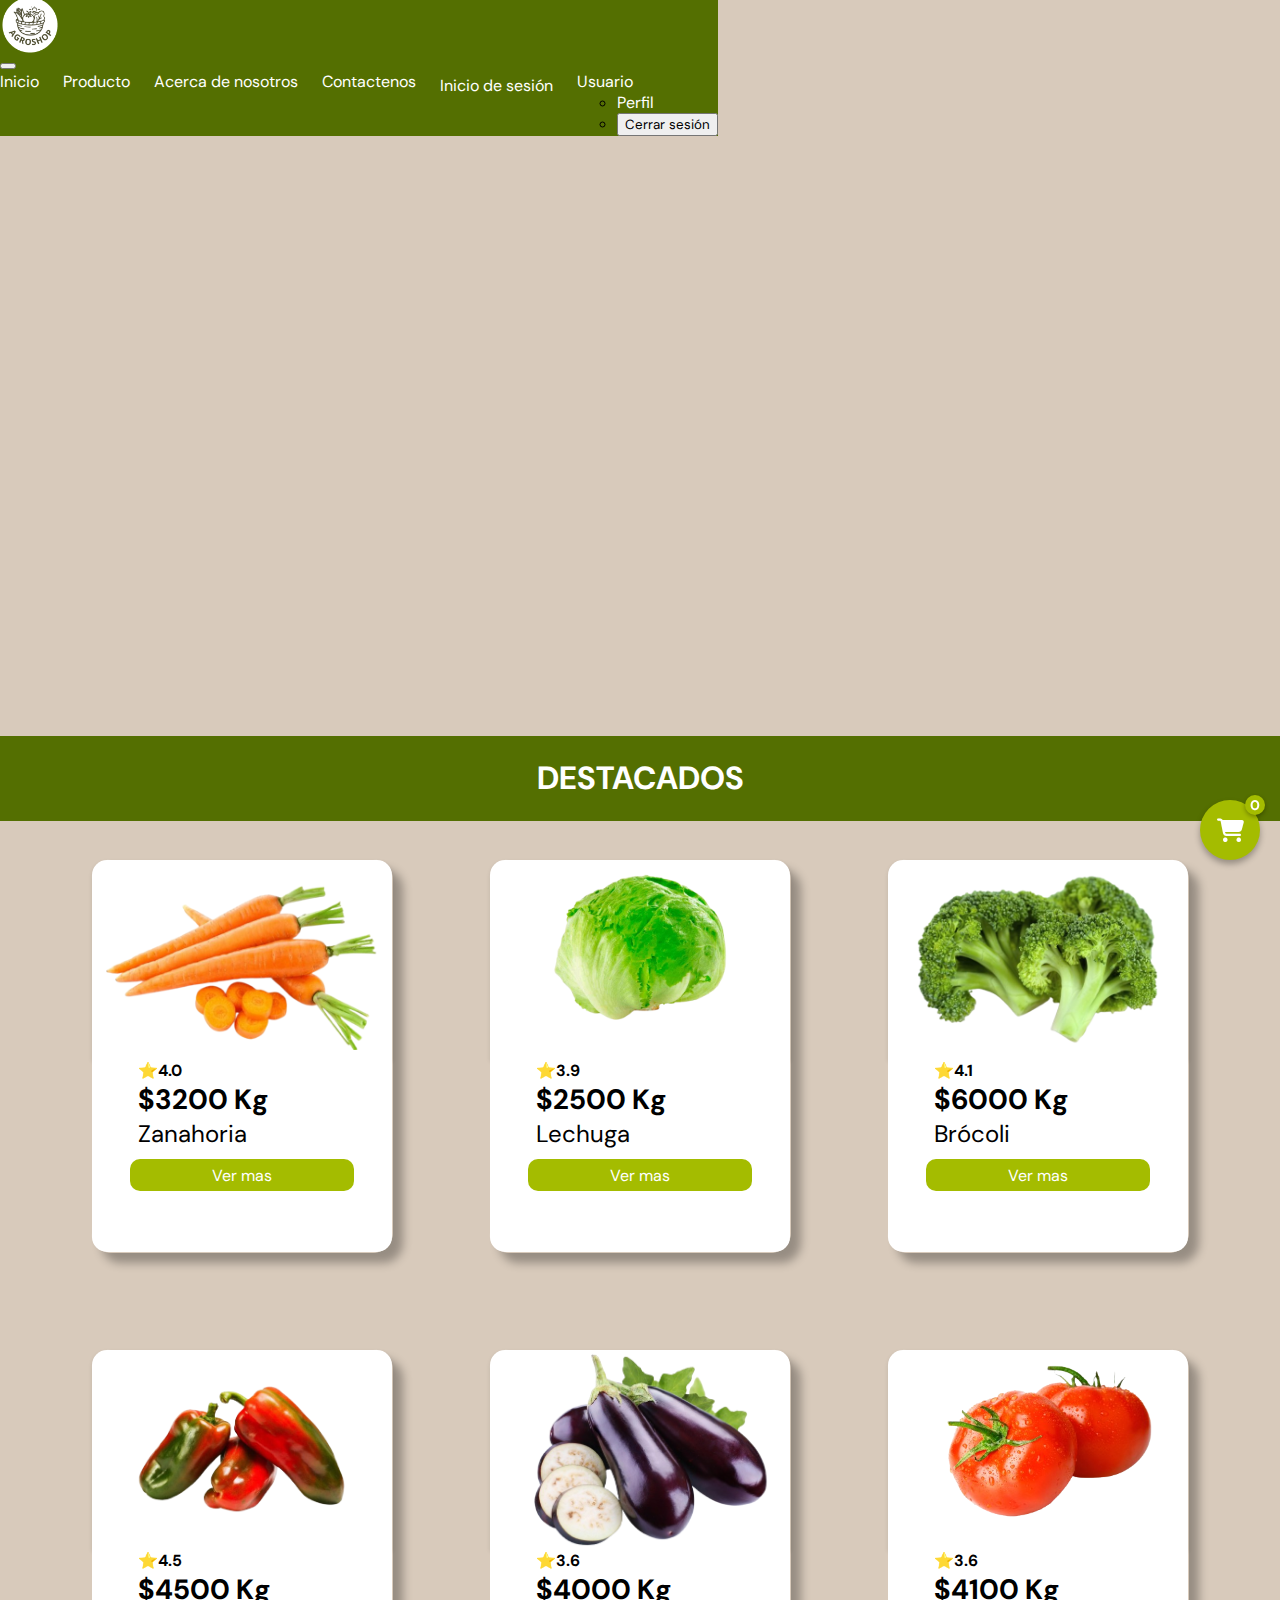
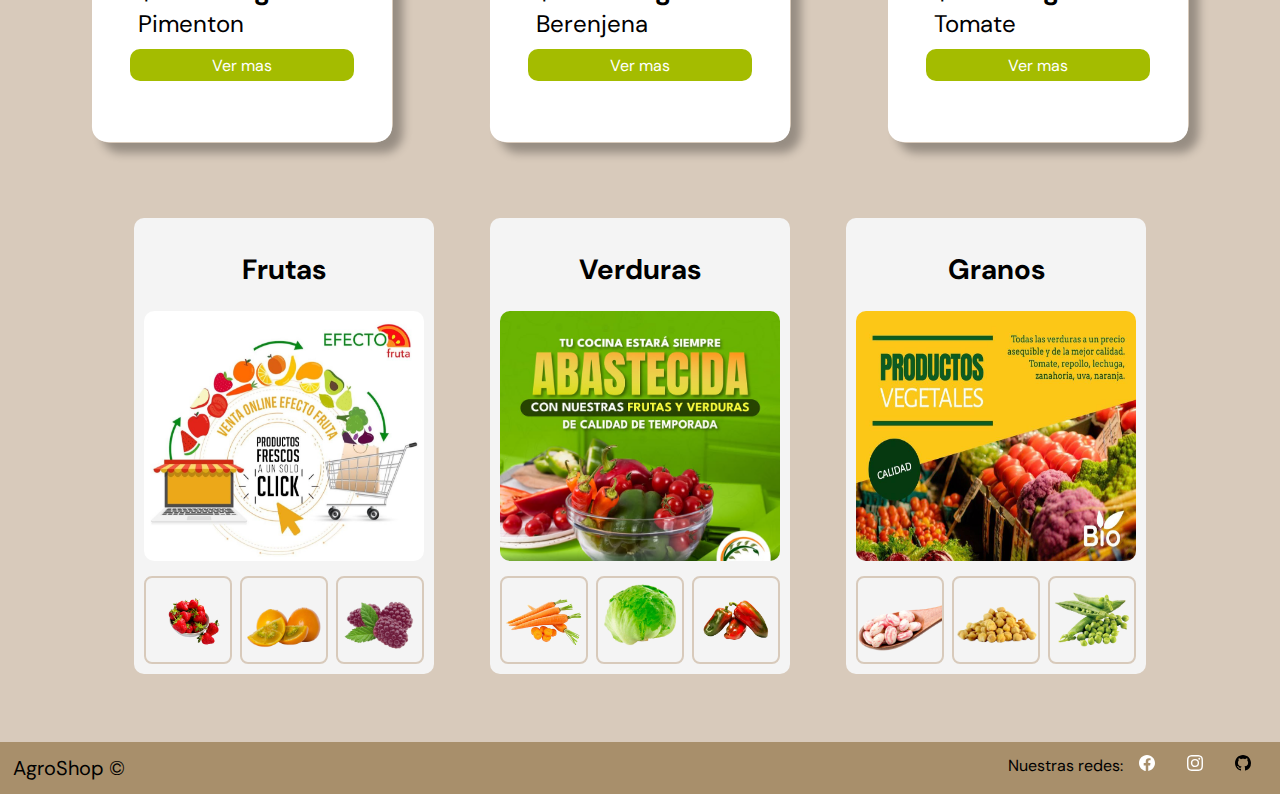
<file: index.html>
<!DOCTYPE html>
<html lang="en">
<head>
    <meta charset="UTF-8">
    <meta name="viewport" content="width=device-width, initial-scale=1.0">
    <link href="https://cdn.jsdelivr.net/npm/bootstrap@5.3.5/dist/css/bootstrap.min.css" rel="stylesheet" integrity="sha384-SgOJa3DmI69IUzQ2PVdRZhwQ+dy64/BUtbMJw1MZ8t5HZApcHrRKUc4W0kG879m7" crossorigin="anonymous">
    <link rel="stylesheet" href="./pag_nos/pag_nos.css">
    <link rel="stylesheet" href="https://cdnjs.cloudflare.com/ajax/libs/font-awesome/6.5.0/css/all.min.css">
    <link rel="stylesheet" href="index.css">
    <title>AgroShop - Inicio</title>
</head>
<body>
  <header>
    <nav class="navbar navbar-expand-lg bg-body-tertiary bg-w">
        <div class="container-fluid">
          <a class="navbar-brand" href="../index.html">
            <img src="../img/final logo.png" alt="Logo Agroshop">
          </a>
          <button class="navbar-toggler" type="button" data-bs-toggle="collapse" data-bs-target="#navbarSupportedContent" aria-controls="navbarSupportedContent" aria-expanded="false" aria-label="Toggle navigation">
            <span class="navbar-toggler-icon"></span>
          </button>
          <div class="collapse navbar-collapse" id="navbarSupportedContent">
            <ul class="navbar-nav ms-auto mb-2 mb-lg-0">
              <li class="nav-item">
                <a class="nav-link active" aria-current="page" href="../index.html">Inicio</a>
              </li>
              <li class="nav-item">
                <a class="nav-link" href="../productos/productos.html">Producto</a>
              </li>
              <li class="nav-item">
                <a class="nav-link" href="../pag_nos/pag_nos.html">Acerca de nosotros</a>
              </li>
              <li class="nav-item">
                <a class="nav-link" href="../pag_contactanos/pag_contactanos.html">Contactenos</a>
              </li>
              <li class="nav-item">
                <a class="nav-link item-inicio-sesion" href="../pagina_login/form_inicio.html">Inicio de sesión</a>
              </li>
              <li class="nav-item dropdown">
                <a class="nav-link dropdown-toggle item-nombre-usuario" href="#" role="button" data-bs-toggle="dropdown" aria-expanded="false">
                  Usuario
                </a>
                <ul class="dropdown-menu">
                  <li><a class="dropdown-item" href="../pagina_perfil/pagina_perfil.html">Perfil</a></li>
                  <li><button class="dropdown-item cerrar-sesion" >Cerrar sesión</button></li>
                </ul>
              </li>
            </ul>
          </div>
        </div>
    </nav>
</header>
    <main>
        <div class="container-video">
            <!--<img src="./img/imagenInicio.jpg" alt="Imagen de verduras"> -->
            <video width="100%" height="600" loop autoplay muted playsinline>
              <!--<source src="https://media.istockphoto.com/id/1423991633/es/v%C3%ADdeo/mujer-latinoamericana-recolectando-granos-de-caf%C3%A9-en-una-finca-colombiana.mp4?s=mp4-640x640-is&k=20&c=AqOoA4HFW2zKxN_0HvkQ7fPfOB5IB9Jxem2AKAE25gY=" type="video/mp4">-->
              <!--<source src="https://videocdn.cdnpk.net/videos/de5efeef-eca2-4a74-9551-43b95ddf7efc/horizontal/previews/clear/large.mp4?token=exp=1747235101~hmac=d65bd16889ca8da3ac2aaf7b4134dd742dbf983f1fbc3510229e27fa0b420570" type="video/mp4">-->
              <source src="https://assets.mixkit.co/videos/8898/8898-720.mp4" type="video/mp4">

              Tu navegador no soporta la reproducción de video.
            </video>
            
          </div>
        <div class="container-destacados">
            <h1>DESTACADOS</h1>
        </div>
        <div class="contenedor">
           
                <div class="card">
                    <div class="card-image">
                      <img src="./img/zanahoria-removebg-preview.png" alt="Imagen de la card">
                    </div>
                    <div class="card-content">
                      <p>⭐4.0</p>
                      <h2>$3200 Kg</h2>
                      <p>Zanahoria</p>
                      <!--<p>Dulce y crujiente, ideal para jugos, ensaladas o cocida al vapor.</p>-->
                      <button>Ver mas</button>
                    </div>
                </div>
                <div class="card">
                    <div class="card-image">
                      <img src="./img/lechuga-removebg-preview.png"  alt="Imagen de la card">
                    </div>
                    <div class="card-content">
                      <p>⭐3.9</p>
                      <h2>$2500 Kg</h2>
                      <p>Lechuga</p>
                      <!--<p>Fresca y crocante, perfecta para ensaladas y platos saludables.</p>-->
                      <button>Ver mas</button>
                    </div>
                </div>
                <div class="card">
                    <div class="card-image">
                      <img src="./img/brocoli-removebg-preview.png"  alt="Imagen de la card">
                    </div>
                    <div class="card-content">
                      <p>⭐4.1</p>
                      <h2>$6000 Kg</h2>
                      <p>Brócoli</p>
                      <!--<p>Rico en nutrientes, perfecto para saltear, hervir o al vapor.</p>-->
                      <button>Ver mas</button>
                    </div>
                </div>
                <div class="card">
                    <div class="card-image">
                      <img src="./img/pimenton-removebg-preview.png" alt="Imagen de la card">
                    </div>
                    <div class="card-content">
                      <p>⭐4.5</p>
                      <h2>$4500 Kg</h2>
                      <p>Pimenton</p>
                      <!--<p>Colorido y sabroso, ideal para guisos, ensaladas y salteados.</p>-->
                      <button>Ver mas</button>
                    </div>
                </div>
                <div class="card">
                    <div class="card-image">
                      <img src="./img/berenjena-removebg-preview.png" alt="Imagen de la card">
                    </div>
                    <div class="card-content">
                      <p>⭐3.6</p>
                      <h2>$4000 Kg</h2>
                      <p>Berenjena</p>
                      <!--<p>Natural y firme, excelente para hornear, freír o saltear al gusto.</p>-->
                      <button>Ver mas</button>
                    </div>
                </div>
                <div class="card">
                    <div class="card-image">
                      <img src="./img/tomate-removebg-preview.png" alt="Imagen de la card">
                    </div>
                    <div class="card-content">
                      <p>⭐3.6</p>
                      <h2>$4100 Kg</h2>
                      <p>Tomate</p>
                      <!--<p>Jugoso y fresco, ideal para ensaladas, salsas o guarniciones.</p>-->
                      <button>Ver mas</button>
                    </div>
                </div>  
               
        </div>
        <section class="section-contenedor-filtros">
          <div class="contenedor-filtros">
              <h2>Frutas</h2>
              <div class="card-imagen-filtros">
              <img src="./img/seccionFrutas.png" alt="Imagen de frutas">
              </div>
              <div class="contenedor-filtros-imagenes">
                <img src="./img/fresas-removebg-preview.png" alt="Imagen fresas">
                <img src="./img/lulo-removebg-preview.png" alt="Imagen lulo">
                <img src="./img/mora-removebg-preview.png" alt="Imagen mora">
              </div>
          </div>
          <div class="contenedor-filtros">
            <h2>Verduras</h2>
            <div class="card-imagen-filtros">
            <img src="./img/seccionVerduras.png" alt="Imagen de verduras">
            </div>
            <div class="contenedor-filtros-imagenes">
              <img src="./img/zanahoria-removebg-preview.png" alt="Imagen de zanahoria">
              <img src="./img/lechuga-removebg-preview.png" alt="Imagen de lechuga">
              <img src="./img/pimenton-removebg-preview.png" alt="Imagen de pimenton">
            </div>
          </div>
          <div class="contenedor-filtros">
            <h2>Granos</h2>
            <div class="card-imagen-filtros">
            <img src="./img/seccionGranos" alt="Imagen de frutas">
            </div>
            <div class="contenedor-filtros-imagenes">
              <img src="./img/Frijol-removebg-preview.png" alt="Imagen de frijol">
              <img src="./img/garbanzo-removebg-preview.png" alt="Imagen de garbanzos">
              <img src="./img/arveja-removebg-preview.png" alt="Imagen de arveja">
            </div>
          </div>
        </section>
    </main>
    <footer class="footer-pagina">
      <div class="contenedor-Agroshop">
          <p>AgroShop ©</p>
      </div>
      <div class="contenedor-redes">
      <ul class="redes">
      <li>Nuestras redes:</li>
      <li><a><svg xmlns="http://www.w3.org/2000/svg" width="16" height="16" fill="currentColor" class="bi bi-facebook" viewBox="0 0 16 16">
          <path d="M16 8.049c0-4.446-3.582-8.05-8-8.05C3.58 0-.002 3.603-.002 8.05c0 4.017 2.926 7.347 6.75 7.951v-5.625h-2.03V8.05H6.75V6.275c0-2.017 1.195-3.131 3.022-3.131.876 0 1.791.157 1.791.157v1.98h-1.009c-.993 0-1.303.621-1.303 1.258v1.51h2.218l-.354 2.326H9.25V16c3.824-.604 6.75-3.934 6.75-7.951"/>
        </svg></a></li>
      <li><a><svg xmlns="http://www.w3.org/2000/svg" width="16" height="16" fill="currentColor" class="bi bi-instagram" viewBox="0 0 16 16">
          <path d="M8 0C5.829 0 5.556.01 4.703.048 3.85.088 3.269.222 2.76.42a3.9 3.9 0 0 0-1.417.923A3.9 3.9 0 0 0 .42 2.76C.222 3.268.087 3.85.048 4.7.01 5.555 0 5.827 0 8.001c0 2.172.01 2.444.048 3.297.04.852.174 1.433.372 1.942.205.526.478.972.923 1.417.444.445.89.719 1.416.923.51.198 1.09.333 1.942.372C5.555 15.99 5.827 16 8 16s2.444-.01 3.298-.048c.851-.04 1.434-.174 1.943-.372a3.9 3.9 0 0 0 1.416-.923c.445-.445.718-.891.923-1.417.197-.509.332-1.09.372-1.942C15.99 10.445 16 10.173 16 8s-.01-2.445-.048-3.299c-.04-.851-.175-1.433-.372-1.941a3.9 3.9 0 0 0-.923-1.417A3.9 3.9 0 0 0 13.24.42c-.51-.198-1.092-.333-1.943-.372C10.443.01 10.172 0 7.998 0zm-.717 1.442h.718c2.136 0 2.389.007 3.232.046.78.035 1.204.166 1.486.275.373.145.64.319.92.599s.453.546.598.92c.11.281.24.705.275 1.485.039.843.047 1.096.047 3.231s-.008 2.389-.047 3.232c-.035.78-.166 1.203-.275 1.485a2.5 2.5 0 0 1-.599.919c-.28.28-.546.453-.92.598-.28.11-.704.24-1.485.276-.843.038-1.096.047-3.232.047s-2.39-.009-3.233-.047c-.78-.036-1.203-.166-1.485-.276a2.5 2.5 0 0 1-.92-.598 2.5 2.5 0 0 1-.6-.92c-.109-.281-.24-.705-.275-1.485-.038-.843-.046-1.096-.046-3.233s.008-2.388.046-3.231c.036-.78.166-1.204.276-1.486.145-.373.319-.64.599-.92s.546-.453.92-.598c.282-.11.705-.24 1.485-.276.738-.034 1.024-.044 2.515-.045zm4.988 1.328a.96.96 0 1 0 0 1.92.96.96 0 0 0 0-1.92m-4.27 1.122a4.109 4.109 0 1 0 0 8.217 4.109 4.109 0 0 0 0-8.217m0 1.441a2.667 2.667 0 1 1 0 5.334 2.667 2.667 0 0 1 0-5.334"/>
        </svg></a></li>
      <li><a href="https://github.com/mike042499/AgroShop" target="_blank"><svg xmlns="http://www.w3.org/2000/svg" width="16" height="16" fill="black" class="bi bi-github" viewBox="0 0 16 16">
          <path d="M8 0C3.58 0 0 3.58 0 8c0 3.54 2.29 6.53 5.47 7.59.4.07.55-.17.55-.38 0-.19-.01-.82-.01-1.49-2.01.37-2.53-.49-2.69-.94-.09-.23-.48-.94-.82-1.13-.28-.15-.68-.52-.01-.53.63-.01 1.08.58 1.23.82.72 1.21 1.87.87 2.33.66.07-.52.28-.87.51-1.07-1.78-.2-3.64-.89-3.64-3.95 0-.87.31-1.59.82-2.15-.08-.2-.36-1.02.08-2.12 0 0 .67-.21 2.2.82.64-.18 1.32-.27 2-.27s1.36.09 2 .27c1.53-1.04 2.2-.82 2.2-.82.44 1.1.16 1.92.08 2.12.51.56.82 1.27.82 2.15 0 3.07-1.87 3.75-3.65 3.95.29.25.54.73.54 1.48 0 1.07-.01 1.93-.01 2.2 0 .21.15.46.55.38A8.01 8.01 0 0 0 16 8c0-4.42-3.58-8-8-8"/>
        </svg></a></li>
      </ul>
      </div>

   </footer>

        <!-- Shopping Cart Button -->
        <a href="../carrito_compras/carrito.html">
          <button class="boton-flotante">
          <i class="fa-solid fa-cart-shopping"></i>
          <span class="contador-carrito">1</span>
          </button>
       </a>
    <script src="https://cdn.jsdelivr.net/npm/bootstrap@5.3.5/dist/js/bootstrap.bundle.min.js" integrity="sha384-k6d4wzSIapyDyv1kpU366/PK5hCdSbCRGRCMv+eplOQJWyd1fbcAu9OCUj5zNLiq" crossorigin="anonymous"></script>
    <script src="./carrito_compras/boton.js"></script>
    <script src="pagina_login/sesion.js"></script>
</body>
</html>
</file>
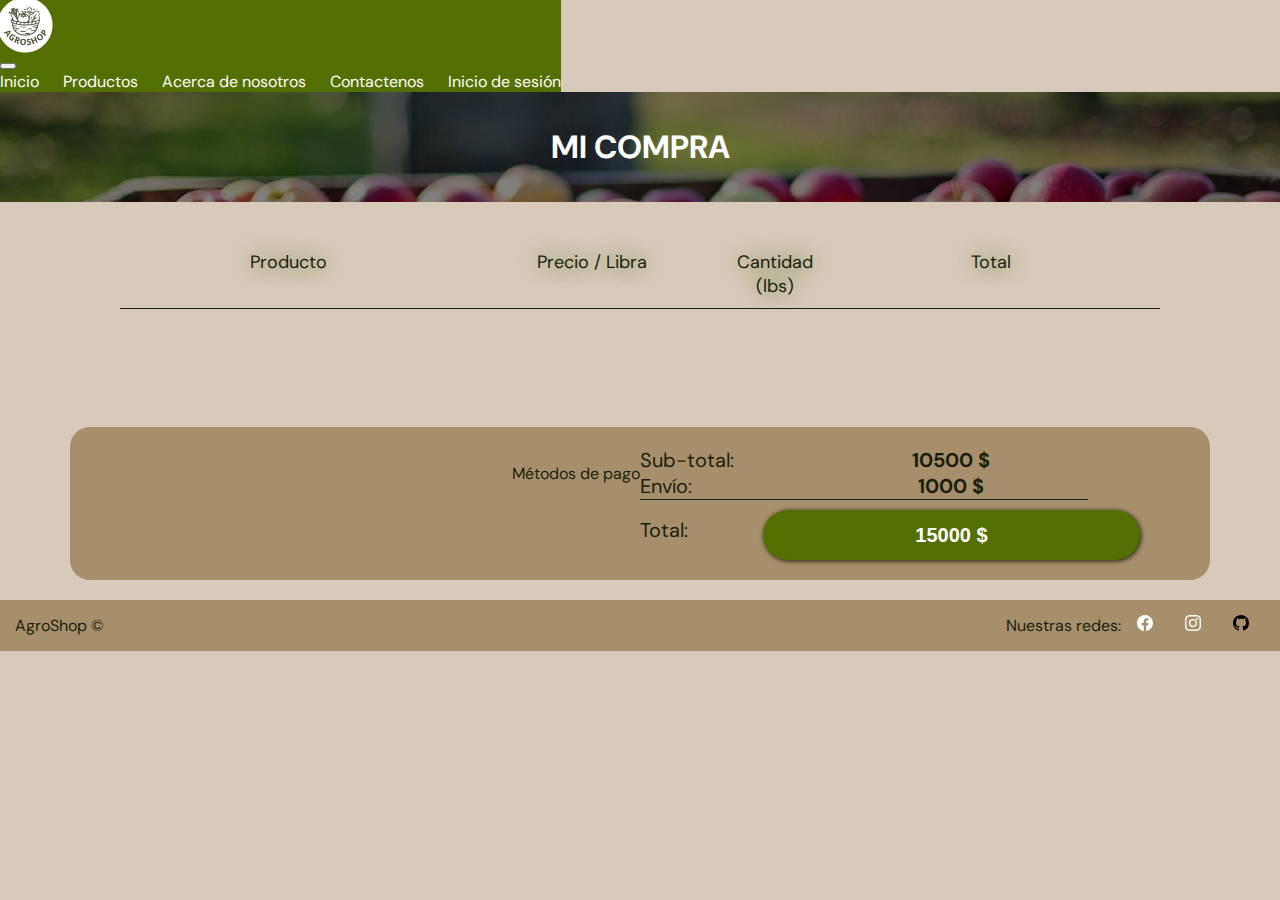
<file: carrito_compras/carrito.html>
<!DOCTYPE html>
<html lang="es">
<head>
    <meta charset="UTF-8">
    <meta name="viewport" content="width=device-width, initial-scale=1.0">
    <title>AgroShop - Carrito</title>
    <link href="https://cdn.jsdelivr.net/npm/bootstrap@5.3.5/dist/css/bootstrap.min.css" rel="stylesheet" integrity="sha384-SgOJa3DmI69IUzQ2PVdRZhwQ+dy64/BUtbMJw1MZ8t5HZApcHrRKUc4W0kG879m7" crossorigin="anonymous">
    <link rel="stylesheet" href="https://cdnjs.cloudflare.com/ajax/libs/font-awesome/6.5.0/css/all.min.css">
    <link rel="stylesheet" href="./carrito.css">
</head>
<body>
    <!-- HEADER -->
    <header>
        <nav class="navbar navbar-expand-lg bg-body-tertiary bg-w">
            <div class="container-fluid">
              <a class="navbar-brand" href="../index.html">
                  <img src="../img/final logo.png" alt="Logo Agroshop">
                </a>              <button class="navbar-toggler" type="button" data-bs-toggle="collapse" data-bs-target="#navbarSupportedContent" aria-controls="navbarSupportedContent" aria-expanded="false" aria-label="Toggle navigation">
                <span class="navbar-toggler-icon"></span>
              </button>
              <div class="collapse navbar-collapse" id="navbarSupportedContent">
                <ul class="navbar-nav ms-auto mb-2 mb-lg-0">
                  <li class="nav-item">
                    <a class="nav-link active" aria-current="page" href="../index.html">Inicio</a>
                  </li>
                  <li class="nav-item">
                    <a class="nav-link" href="../productos/productos.html">Productos</a>
                  </li>
                  <li class="nav-item">
                    <a class="nav-link" href="../pag_nos/pag_nos.html">Acerca de nosotros</a>
                  </li>
                  <li class="nav-item">
                    <a class="nav-link" href="../pag_contactanos/pag_contactanos.html">Contactenos</a>
                  </li>
                  <li class="nav-item">
                    <a class="nav-link" href="../pagina_login/form_inicio.html">Inicio de sesión</a>
                  </li>
        </nav>
    </header>
    
    <!-- BANNER -->

    <section id="banner">
        <h1>MI COMPRA</h1>
    </section>

    <main>
       <section class="shopping-list" id="shopping-list">
            <p class="list-title">Producto</p>
            <p class="list-title">Precio / Libra</p>
            <p class="list-title">Cantidad (lbs)</p>
            <p class="list-title">Total</p>

            <!-- Producto -->
            <!-- <div class="product-list">
                <img src="../img/produc-image.png" alt="" class="product-image">
                <h4 class="product-name">Producto</h4>
            </div>
            <p class="product-cost">3500<span>$</span></p>
            <p class="product-count">2</p>
            <p class="product-total">7000<span>$</span>
                <button class="delete-item">X</button>
            </p> -->
            
            
            <!-- Producto -->
            <!-- <div class="product-list">
                <img src="../img/produc-image.png" alt="" class="product-image">
                <h4 class="product-name">Producto</h4>
            </div>
            <p class="product-cost">3500<span>$</span></p>
            <p class="product-count">1</p>
            <p class="product-total">3500<span>$</span>
                <button class="delete-item">X</button>
            </p> -->
       </section>
       <section class="buy-overview">
            <div class="payment-options">
                <p>Métodos de pago</p>
            </div>
            <div class="payment-container">
                <div class="payment-information">
                    <p>Sub-total:</p>
                    <p id="sub-total">10500<span>$</span></p>
                    <p id="shipping-text">Envío:</p>
                    <p id="shipping-cost">1000<span>$</span></p>
                </div>
                <div class="payment-final">
                    <p id="total-text">Total:</p>
                    <button id="total-cost">15000 <span>$</span></button>
                </div>
            </div>
            
       </section>
    </main>

    <!-- Footer -->
    <footer class="footer-pagina">
      <div class="contenedor-Agroshop">
          <p>AgroShop ©</p>
      </div>
      <div class="contenedor-redes">
      <ul class="redes">
      <li>Nuestras redes:</li>
      <li><a><svg xmlns="http://www.w3.org/2000/svg" width="16" height="16" fill="currentColor" class="bi bi-facebook" viewBox="0 0 16 16">
          <path d="M16 8.049c0-4.446-3.582-8.05-8-8.05C3.58 0-.002 3.603-.002 8.05c0 4.017 2.926 7.347 6.75 7.951v-5.625h-2.03V8.05H6.75V6.275c0-2.017 1.195-3.131 3.022-3.131.876 0 1.791.157 1.791.157v1.98h-1.009c-.993 0-1.303.621-1.303 1.258v1.51h2.218l-.354 2.326H9.25V16c3.824-.604 6.75-3.934 6.75-7.951"/>
        </svg></a></li>
      <li><a><svg xmlns="http://www.w3.org/2000/svg" width="16" height="16" fill="currentColor" class="bi bi-instagram" viewBox="0 0 16 16">
          <path d="M8 0C5.829 0 5.556.01 4.703.048 3.85.088 3.269.222 2.76.42a3.9 3.9 0 0 0-1.417.923A3.9 3.9 0 0 0 .42 2.76C.222 3.268.087 3.85.048 4.7.01 5.555 0 5.827 0 8.001c0 2.172.01 2.444.048 3.297.04.852.174 1.433.372 1.942.205.526.478.972.923 1.417.444.445.89.719 1.416.923.51.198 1.09.333 1.942.372C5.555 15.99 5.827 16 8 16s2.444-.01 3.298-.048c.851-.04 1.434-.174 1.943-.372a3.9 3.9 0 0 0 1.416-.923c.445-.445.718-.891.923-1.417.197-.509.332-1.09.372-1.942C15.99 10.445 16 10.173 16 8s-.01-2.445-.048-3.299c-.04-.851-.175-1.433-.372-1.941a3.9 3.9 0 0 0-.923-1.417A3.9 3.9 0 0 0 13.24.42c-.51-.198-1.092-.333-1.943-.372C10.443.01 10.172 0 7.998 0zm-.717 1.442h.718c2.136 0 2.389.007 3.232.046.78.035 1.204.166 1.486.275.373.145.64.319.92.599s.453.546.598.92c.11.281.24.705.275 1.485.039.843.047 1.096.047 3.231s-.008 2.389-.047 3.232c-.035.78-.166 1.203-.275 1.485a2.5 2.5 0 0 1-.599.919c-.28.28-.546.453-.92.598-.28.11-.704.24-1.485.276-.843.038-1.096.047-3.232.047s-2.39-.009-3.233-.047c-.78-.036-1.203-.166-1.485-.276a2.5 2.5 0 0 1-.92-.598 2.5 2.5 0 0 1-.6-.92c-.109-.281-.24-.705-.275-1.485-.038-.843-.046-1.096-.046-3.233s.008-2.388.046-3.231c.036-.78.166-1.204.276-1.486.145-.373.319-.64.599-.92s.546-.453.92-.598c.282-.11.705-.24 1.485-.276.738-.034 1.024-.044 2.515-.045zm4.988 1.328a.96.96 0 1 0 0 1.92.96.96 0 0 0 0-1.92m-4.27 1.122a4.109 4.109 0 1 0 0 8.217 4.109 4.109 0 0 0 0-8.217m0 1.441a2.667 2.667 0 1 1 0 5.334 2.667 2.667 0 0 1 0-5.334"/>
        </svg></a></li>
      <li><a href="https://github.com/mike042499/AgroShop" target="_blank"><svg xmlns="http://www.w3.org/2000/svg" width="16" height="16" fill="black" class="bi bi-github" viewBox="0 0 16 16">
          <path d="M8 0C3.58 0 0 3.58 0 8c0 3.54 2.29 6.53 5.47 7.59.4.07.55-.17.55-.38 0-.19-.01-.82-.01-1.49-2.01.37-2.53-.49-2.69-.94-.09-.23-.48-.94-.82-1.13-.28-.15-.68-.52-.01-.53.63-.01 1.08.58 1.23.82.72 1.21 1.87.87 2.33.66.07-.52.28-.87.51-1.07-1.78-.2-3.64-.89-3.64-3.95 0-.87.31-1.59.82-2.15-.08-.2-.36-1.02.08-2.12 0 0 .67-.21 2.2.82.64-.18 1.32-.27 2-.27s1.36.09 2 .27c1.53-1.04 2.2-.82 2.2-.82.44 1.1.16 1.92.08 2.12.51.56.82 1.27.82 2.15 0 3.07-1.87 3.75-3.65 3.95.29.25.54.73.54 1.48 0 1.07-.01 1.93-.01 2.2 0 .21.15.46.55.38A8.01 8.01 0 0 0 16 8c0-4.42-3.58-8-8-8"/>
        </svg></a></li>
      </ul>
      </div>

   </footer>
    
    <!-- Shopping Cart Button -->
    <!-- <button class="boton-flotante">
        <i class="fa-solid fa-cart-shopping"></i>
        <span class="contador-carrito">1</span>
    </button> -->

    <script src="https://cdn.jsdelivr.net/npm/bootstrap@5.3.5/dist/js/bootstrap.bundle.min.js" integrity="sha384-k6d4wzSIapyDyv1kpU366/PK5hCdSbCRGRCMv+eplOQJWyd1fbcAu9OCUj5zNLiq" crossorigin="anonymous"></script>
    <script src="./carrito.js"></script>
    <script src="../carrito_compras/boton.js"></script>
</body>
</html>
</file>
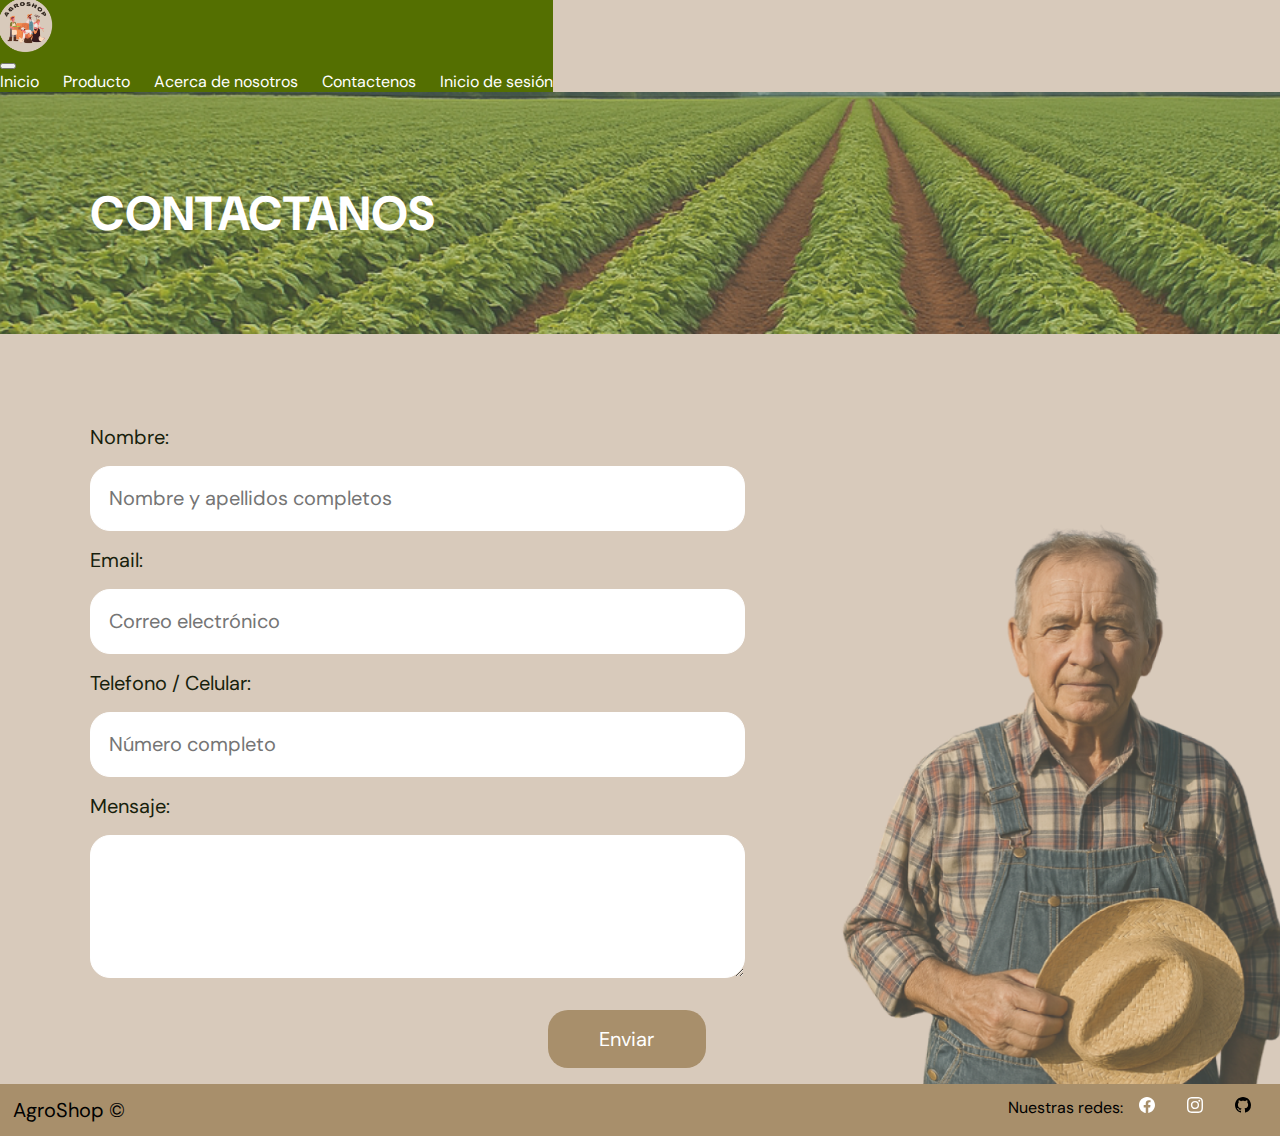
<file: pag_contactanos/pag_contactanos.html>
<!DOCTYPE html>
<html lang="en">
<head>
    <meta charset="UTF-8">
    <meta name="viewport" content="width=device-width, initial-scale=1.0">
    <title>Contactanos</title>
    <link href="https://cdn.jsdelivr.net/npm/bootstrap@5.3.5/dist/css/bootstrap.min.css" rel="stylesheet" integrity="sha384-SgOJa3DmI69IUzQ2PVdRZhwQ+dy64/BUtbMJw1MZ8t5HZApcHrRKUc4W0kG879m7" crossorigin="anonymous">
    <link rel="stylesheet" href="pag_contactanos.css">
</head>
<body>
    <header>
        <nav class="navbar navbar-expand-lg bg-body-tertiary bg-w">
            <div class="container-fluid">
              <a class="navbar-brand" href="../index.html">
                <img src="../img/LogosAgroshop.png" alt="Logo Agroshop">
              </a>
              <button class="navbar-toggler" type="button" data-bs-toggle="collapse" data-bs-target="#navbarSupportedContent" aria-controls="navbarSupportedContent" aria-expanded="false" aria-label="Toggle navigation">
                <span class="navbar-toggler-icon"></span>
              </button>
              <div class="collapse navbar-collapse" id="navbarSupportedContent">
                <ul class="navbar-nav ms-auto mb-2 mb-lg-0">
                  <li class="nav-item">
                    <a class="nav-link active" aria-current="page" href="../index.html">Inicio</a>
                  </li>
                  <li class="nav-item">
                    <a class="nav-link" href="../productos/productos.html">Producto</a>
                  </li>
                  <li class="nav-item">
                    <a class="nav-link" href="../pag_nos/pag_nos.html">Acerca de nosotros</a>
                  </li>
                  <li class="nav-item">
                    <a class="nav-link" href="../pag_contactanos/pag_contactanos.html">Contactenos</a>
                  </li>
                  <li class="nav-item">
                    <a class="nav-link" href="../pagina_login/form_inicio.html">Inicio de sesión</a>
                  </li>
        </nav>
    </header>

    <main>
        <div class="contenedor-inicio">
            <h1>CONTACTANOS</h1>
        <div class="filtro"></div>
        </div>

        <div class="contenedor-formulario">
            <form id="form" action="https://formspree.io/f/mldbeary" method="POST">
                <label for="nombre">Nombre:</label>
                <input type="text" class="formulario-input" id="nombre" placeholder="Nombre y apellidos completos" required>
                <label for="email">Email:</label>
                <input type="email" class="formulario-input" id="email" placeholder="Correo electrónico" required>
                <label for="numero">Telefono / Celular:</label>
                <input type="number" class="formulario-input" id="numero"  placeholder="Número completo">
                <label for="mensaje">Mensaje:</label>
            
                <textarea  class="formulario-input" id="mensaje" rows="4" cols="30"></textarea>
                <footer class="footer-formulario">
                <button type="submit" id="bttnEnviar">Enviar</button>
                </footer>
            </form>
            <div class="contenedor-campesino">
                <img src="./images/campesino.png" alt="campesino">
            </div>
        </div>


        <footer class="footer-pagina">
            <div class="contenedor-Agroshop">
                <p>AgroShop ©</p>
            </div>
            <div class="contenedor-redes">
            <ul class="redes">
            <li id="redesTitulo">Nuestras redes:</li>
            <li><a><svg xmlns="http://www.w3.org/2000/svg" width="16" height="16" fill="currentColor" class="bi bi-facebook" viewBox="0 0 16 16">
                <path d="M16 8.049c0-4.446-3.582-8.05-8-8.05C3.58 0-.002 3.603-.002 8.05c0 4.017 2.926 7.347 6.75 7.951v-5.625h-2.03V8.05H6.75V6.275c0-2.017 1.195-3.131 3.022-3.131.876 0 1.791.157 1.791.157v1.98h-1.009c-.993 0-1.303.621-1.303 1.258v1.51h2.218l-.354 2.326H9.25V16c3.824-.604 6.75-3.934 6.75-7.951"/>
              </svg></a></li>
            <li><a><svg xmlns="http://www.w3.org/2000/svg" width="16" height="16" fill="currentColor" class="bi bi-instagram" viewBox="0 0 16 16">
                <path d="M8 0C5.829 0 5.556.01 4.703.048 3.85.088 3.269.222 2.76.42a3.9 3.9 0 0 0-1.417.923A3.9 3.9 0 0 0 .42 2.76C.222 3.268.087 3.85.048 4.7.01 5.555 0 5.827 0 8.001c0 2.172.01 2.444.048 3.297.04.852.174 1.433.372 1.942.205.526.478.972.923 1.417.444.445.89.719 1.416.923.51.198 1.09.333 1.942.372C5.555 15.99 5.827 16 8 16s2.444-.01 3.298-.048c.851-.04 1.434-.174 1.943-.372a3.9 3.9 0 0 0 1.416-.923c.445-.445.718-.891.923-1.417.197-.509.332-1.09.372-1.942C15.99 10.445 16 10.173 16 8s-.01-2.445-.048-3.299c-.04-.851-.175-1.433-.372-1.941a3.9 3.9 0 0 0-.923-1.417A3.9 3.9 0 0 0 13.24.42c-.51-.198-1.092-.333-1.943-.372C10.443.01 10.172 0 7.998 0zm-.717 1.442h.718c2.136 0 2.389.007 3.232.046.78.035 1.204.166 1.486.275.373.145.64.319.92.599s.453.546.598.92c.11.281.24.705.275 1.485.039.843.047 1.096.047 3.231s-.008 2.389-.047 3.232c-.035.78-.166 1.203-.275 1.485a2.5 2.5 0 0 1-.599.919c-.28.28-.546.453-.92.598-.28.11-.704.24-1.485.276-.843.038-1.096.047-3.232.047s-2.39-.009-3.233-.047c-.78-.036-1.203-.166-1.485-.276a2.5 2.5 0 0 1-.92-.598 2.5 2.5 0 0 1-.6-.92c-.109-.281-.24-.705-.275-1.485-.038-.843-.046-1.096-.046-3.233s.008-2.388.046-3.231c.036-.78.166-1.204.276-1.486.145-.373.319-.64.599-.92s.546-.453.92-.598c.282-.11.705-.24 1.485-.276.738-.034 1.024-.044 2.515-.045zm4.988 1.328a.96.96 0 1 0 0 1.92.96.96 0 0 0 0-1.92m-4.27 1.122a4.109 4.109 0 1 0 0 8.217 4.109 4.109 0 0 0 0-8.217m0 1.441a2.667 2.667 0 1 1 0 5.334 2.667 2.667 0 0 1 0-5.334"/>
              </svg></a></li>
            <li><a href="https://github.com/mike042499/AgroShop" target="_blank"><svg xmlns="http://www.w3.org/2000/svg" width="16" height="16" fill="black" class="bi bi-github" viewBox="0 0 16 16">
                <path d="M8 0C3.58 0 0 3.58 0 8c0 3.54 2.29 6.53 5.47 7.59.4.07.55-.17.55-.38 0-.19-.01-.82-.01-1.49-2.01.37-2.53-.49-2.69-.94-.09-.23-.48-.94-.82-1.13-.28-.15-.68-.52-.01-.53.63-.01 1.08.58 1.23.82.72 1.21 1.87.87 2.33.66.07-.52.28-.87.51-1.07-1.78-.2-3.64-.89-3.64-3.95 0-.87.31-1.59.82-2.15-.08-.2-.36-1.02.08-2.12 0 0 .67-.21 2.2.82.64-.18 1.32-.27 2-.27s1.36.09 2 .27c1.53-1.04 2.2-.82 2.2-.82.44 1.1.16 1.92.08 2.12.51.56.82 1.27.82 2.15 0 3.07-1.87 3.75-3.65 3.95.29.25.54.73.54 1.48 0 1.07-.01 1.93-.01 2.2 0 .21.15.46.55.38A8.01 8.01 0 0 0 16 8c0-4.42-3.58-8-8-8"/>
              </svg></a></li>
            </ul>
            </div>

        </footer>
    </main>


    <script src="pag_contactanos.js"></script>
    <script src="https://cdn.jsdelivr.net/npm/bootstrap@5.3.5/dist/js/bootstrap.bundle.min.js" integrity="sha384-k6d4wzSIapyDyv1kpU366/PK5hCdSbCRGRCMv+eplOQJWyd1fbcAu9OCUj5zNLiq" crossorigin="anonymous"></script>
</body>
</html>
</file>
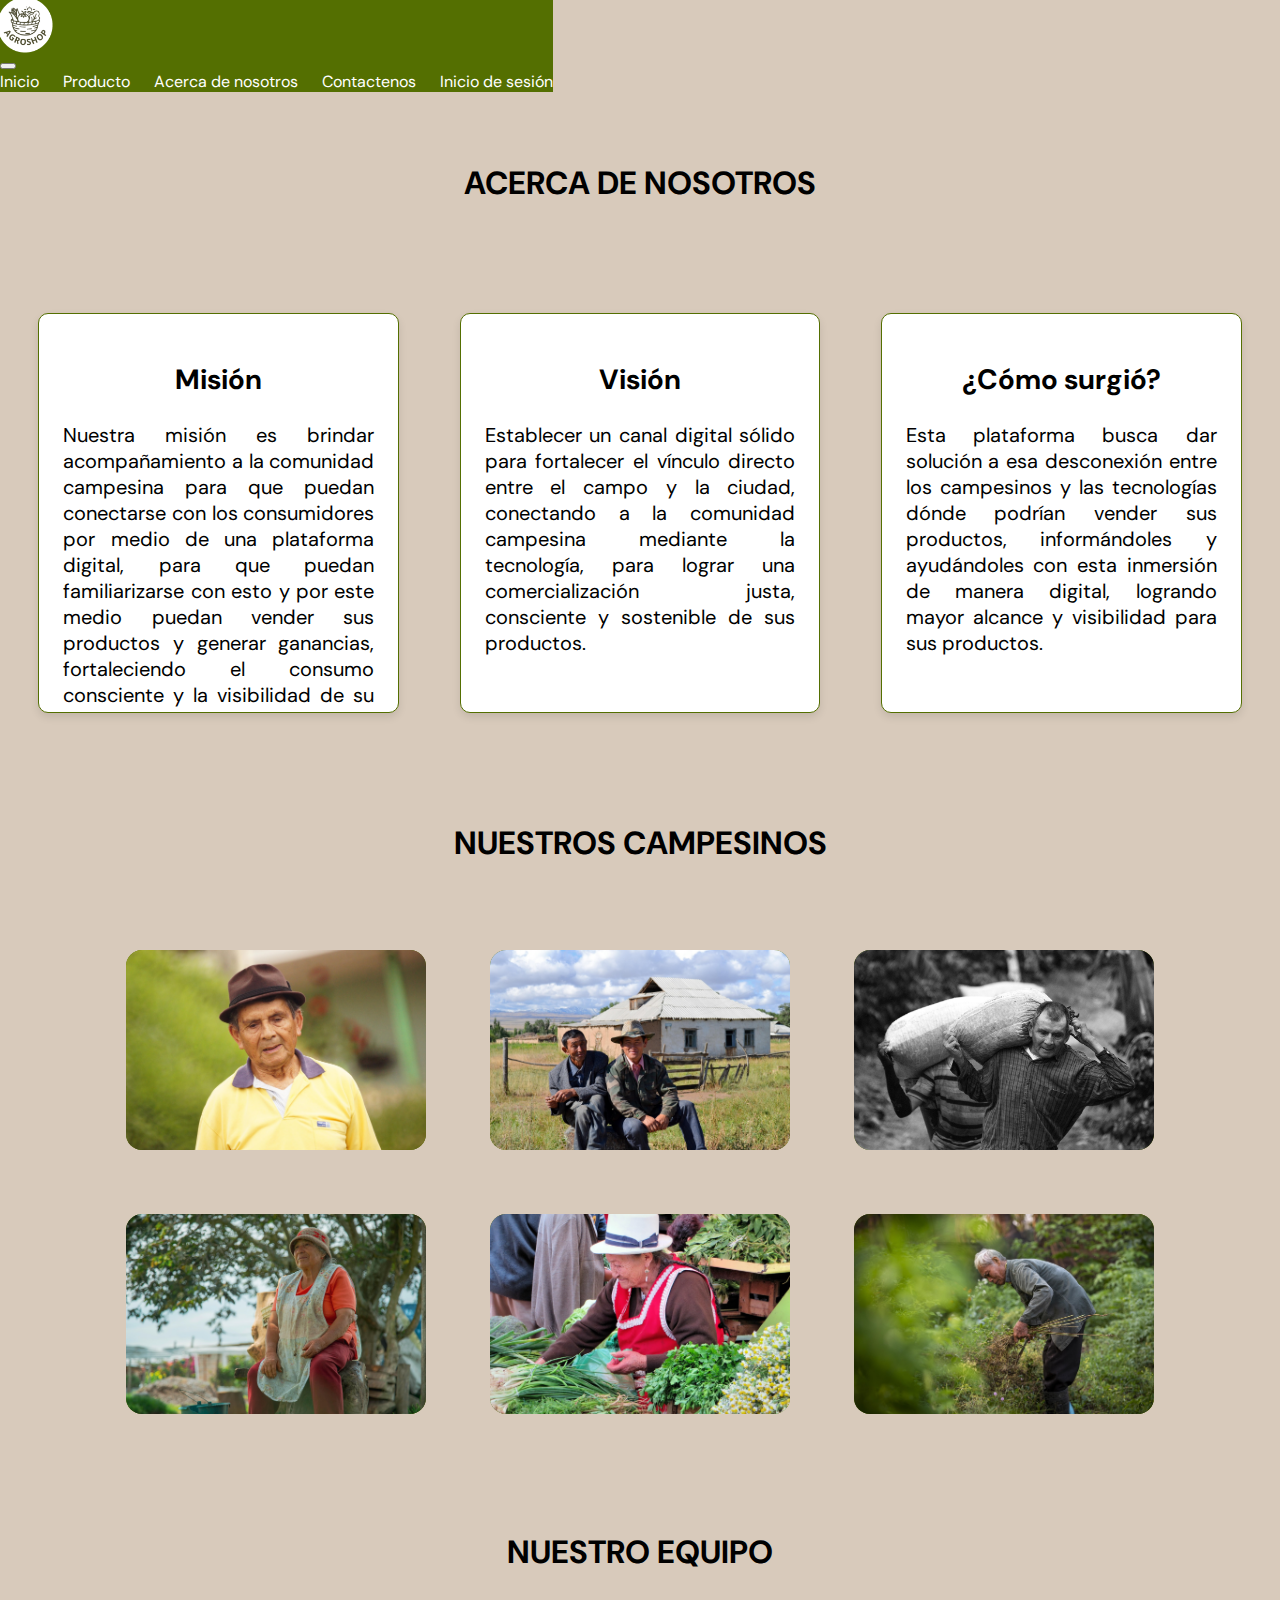
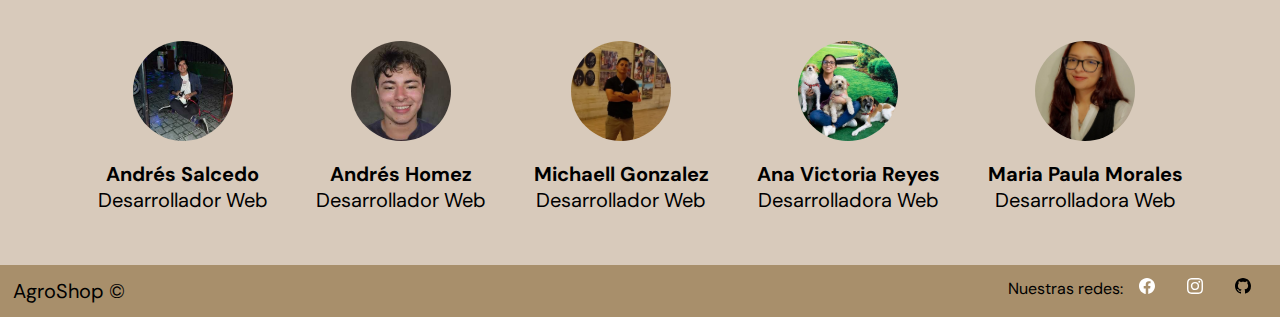
<file: pag_nos/pag_nos.html>
<!DOCTYPE html>
<html lang="en">
<head>
    <meta charset="UTF-8">
    <meta name="viewport" content="width=device-width, initial-scale=1.0">
    <title>AgroShop - ACERCA DE NOSOTROS</title>
    <link href="https://cdn.jsdelivr.net/npm/bootstrap@5.3.5/dist/css/bootstrap.min.css" rel="stylesheet" integrity="sha384-SgOJa3DmI69IUzQ2PVdRZhwQ+dy64/BUtbMJw1MZ8t5HZApcHrRKUc4W0kG879m7" crossorigin="anonymous">
    <link rel="stylesheet" href="./pag_nos.css">
    <link rel="stylesheet" href="https://cdnjs.cloudflare.com/ajax/libs/font-awesome/6.5.0/css/all.min.css">
  </head>
<body>
    
  <header>
    <nav class="navbar navbar-expand-lg navbar-dark bg-success">
      <div class="container-fluid">
        <a class="navbar-brand" href="../index.html">
          <img src="../img/final logo.png" alt="Logo Agroshop">
        </a>
        <button class="navbar-toggler" type="button" data-bs-toggle="collapse" data-bs-target="#navbarSupportedContent"
          aria-controls="navbarSupportedContent" aria-expanded="false" aria-label="Toggle navigation">
          <span class="navbar-toggler-icon"></span>
        </button>
        
        <div class="collapse navbar-collapse" id="navbarSupportedContent">
          <ul class="navbar-nav ms-auto mb-2 mb-lg-0">
            <li class="nav-item">
              <a class="nav-link active" href="../index.html">Inicio</a>
            </li>
            <li class="nav-item">
              <a class="nav-link" href="../productos/productos.html">Producto</a>
            </li>
            <li class="nav-item">
              <a class="nav-link" href="../pag_nos/pag_nos.html">Acerca de nosotros</a>
            </li>
            <li class="nav-item">
              <a class="nav-link" href="../pag_contactanos/pag_contactanos.html">Contactenos</a>
            </li>
            <li class="nav-item">
              <a class="nav-link" href="../pagina_login/form_inicio.html">Inicio de sesión</a>
            </li>
          </ul>
        </div>
      </div>
    </nav>
    
  </header>

  <main>

    <h3> ACERCA DE NOSOTROS</h5>

        <div class="contenedor">
            <div class="adn">
                <h2> Misión </h2>
                <p>Nuestra misión es brindar acompañamiento a la comunidad campesina para que puedan conectarse con los consumidores por medio de una plataforma digital, para que puedan familiarizarse con esto y por este medio puedan vender sus productos y generar ganancias, fortaleciendo el consumo consciente y la visibilidad de su comunidad.</p>
            </div>

            <div class="adn">
                <h2> Visión </h2>
                <p> Establecer un canal digital sólido  para fortalecer el vínculo directo entre el campo y la ciudad, conectando a la comunidad campesina mediante la tecnología, para lograr una comercialización justa, consciente y sostenible de sus productos.</p>
            </div>

            <div class="adn">
                <h2> ¿Cómo surgió? </h2>
                <p> Esta plataforma busca dar solución a esa desconexión entre los campesinos y las tecnologías dónde podrían vender sus productos, informándoles y ayudándoles con esta inmersión de manera digital, logrando mayor alcance y visibilidad para sus productos.
                </p>
            </div>
        </div>

        <h3> NUESTROS CAMPESINOS</h3>
        <section id="tarjetas">
        <div class="flip-card shadow">
            <div class="flip-card-inner">
              <div class="flip-card-front">
                <img src="../pag_nos/imagenes/characters-2454651_1280.jpg" alt="Imagen" class="img-fluid rounded">
              </div>
              <div class="flip-card-back">
                <p class="mb-0">Arturo, vive solo, cuida su terreno y solo habla con los niños del pueblo. Les enseña a plantar zanahorias y contar estrellas. “El campo no necesita ruido”, les dice con una sonrisa.</p>
              </div>
            </div>
          </div>
          
          <div class="flip-card shadow">
            <div class="flip-card-inner">
              <div class="flip-card-front">
                <img src="../pag_nos/imagenes/kyrgyzstan-622995_1280.jpg" alt="Imagen" class="img-fluid rounded">
              </div>
              <div class="flip-card-back">
                <p class="mb-0">Tomás y Felipe sembraron berenjenas y lechugas en un terreno pedregoso que nadie quería. Dijeron que con paciencia y abono casero, todo es posible. Hoy su huerto es el más verde y enseñan a otros campesinos a “creerle a la tierra”.</p>
              </div>
            </div>
          </div>
          
          <div class="flip-card shadow">
            <div class="flip-card-inner">
              <div class="flip-card-front">
                <img src="../pag_nos/imagenes/man-2641545_1280.jpg" alt="Imagen" class="img-fluid rounded">
              </div>
              <div class="flip-card-back">
                <p class="mb-0">Carlos siembra papas en lo alto del cerro, donde casi nadie sube. Dice que allá la tierra habla bajito y por eso crecen mejor. Nunca se apura al cosechar; escarba con calma, como buscando un tesoro.</p>
              </div>
            </div>
          </div>
          
          <div class="flip-card shadow">
            <div class="flip-card-inner">
              <div class="flip-card-front">
                <img src="../pag_nos/imagenes/woman-8496317_1280.jpg" alt="Imagen" class="img-fluid rounded">
              </div>
              <div class="flip-card-back">
                <p class="mb-0">A sus 68 años, Doña Marta cultiva un pequeño huerto en la sierra. Nadie sabe cómo lo hace, pero sus tomates siempre son los primeros en madurar. Dice que les canta boleros mientras riega. Su secreto, asegura, está en "no tener prisa por la tierra".</p>
              </div>
            </div>
          </div>
          <div class="flip-card shadow">
            <div class="flip-card-inner">
              <div class="flip-card-front">
                <img src="../pag_nos/imagenes/cuenca-917094_1280.jpg" alt="Imagen" class="img-fluid rounded">
              </div>
              <div class="flip-card-back">
                <p class="mb-0">María cultiva en el terreno que heredó de su madre. Mientras arranca las malas hierbas, recuerda las sopas que cocinaban juntas. “Estas cebollas hacen llorar, pero no de tristeza”, dice. Su cosecha te transporta a tu hogar, y todo el pueblo lo sabe.</p>
              </div>
            </div>
          </div>
          <div class="flip-card shadow">
            <div class="flip-card-inner">
              <div class="flip-card-front">
                <img src="../pag_nos/imagenes/farm-man-4686257_1280.jpg" alt="Imagen" class="img-fluid rounded">
              </div>
              <div class="flip-card-back">
                <p class="mb-0">Don Ernesto siempre siembra maíz al ritmo de la radio. Dice que el secreto está en ponerles música desde que germinan. “Si uno siembra con alegría, la cosecha también baila”, asegura.</p>
              </div>
            </div>
          </div>
        </section>

          
          <section class="equipo">
            <h3>NUESTRO EQUIPO</h3>
            <div class="miembros">
              <div class="miembro">
                <div class="foto">
                    <img src="./imagenes/Andres Salcedo.jpg" alt="Andres">
                </div>
                <p><strong>Andrés Salcedo</strong><br>Desarrollador Web</p>
              </div>
              <div class="miembro">
                <div class="foto">
                    <img src="./imagenes/Andres Homez.jpg" alt="Andres">
                </div>
                <p><strong>Andrés Homez</strong><br>Desarrollador Web</p>
              </div>
              <div class="miembro">
                <div class="foto">
                    <img src="./imagenes/Michaell Gonzalez.jpg" alt="Michaell">
                </div>
                <p><strong>Michaell Gonzalez</strong><br>Desarrollador Web</p>
              </div>
              <div class="miembro">
                <div class="foto">
                    <img src="./imagenes/Ana Reyes.jpg" alt="Ana">
                </div>
                <p><strong>Ana Victoria Reyes</strong><br>Desarrolladora Web</p>
              </div>
              <div class="miembro destacado">
                <div class="foto">
                    <img src="./imagenes/Maria Paula.jpg" alt="Maria">
                </div>
                <p><strong>Maria Paula Morales</strong><br>Desarrolladora Web</p>
              </div>
            </div>
          </section>
          

         
          
          
          
    </main>
    <footer class="footer-pagina">
      <div class="contenedor-Agroshop">
          <p>AgroShop ©</p>
      </div>
      <div class="contenedor-redes">
      <ul class="redes">
      <li id="redesTitulo">Nuestras redes:</li>
      <li><a><svg xmlns="http://www.w3.org/2000/svg" width="16" height="16" fill="currentColor" class="bi bi-facebook" viewBox="0 0 16 16">
          <path d="M16 8.049c0-4.446-3.582-8.05-8-8.05C3.58 0-.002 3.603-.002 8.05c0 4.017 2.926 7.347 6.75 7.951v-5.625h-2.03V8.05H6.75V6.275c0-2.017 1.195-3.131 3.022-3.131.876 0 1.791.157 1.791.157v1.98h-1.009c-.993 0-1.303.621-1.303 1.258v1.51h2.218l-.354 2.326H9.25V16c3.824-.604 6.75-3.934 6.75-7.951"/>
        </svg></a></li>
      <li><a><svg xmlns="http://www.w3.org/2000/svg" width="16" height="16" fill="currentColor" class="bi bi-instagram" viewBox="0 0 16 16">
          <path d="M8 0C5.829 0 5.556.01 4.703.048 3.85.088 3.269.222 2.76.42a3.9 3.9 0 0 0-1.417.923A3.9 3.9 0 0 0 .42 2.76C.222 3.268.087 3.85.048 4.7.01 5.555 0 5.827 0 8.001c0 2.172.01 2.444.048 3.297.04.852.174 1.433.372 1.942.205.526.478.972.923 1.417.444.445.89.719 1.416.923.51.198 1.09.333 1.942.372C5.555 15.99 5.827 16 8 16s2.444-.01 3.298-.048c.851-.04 1.434-.174 1.943-.372a3.9 3.9 0 0 0 1.416-.923c.445-.445.718-.891.923-1.417.197-.509.332-1.09.372-1.942C15.99 10.445 16 10.173 16 8s-.01-2.445-.048-3.299c-.04-.851-.175-1.433-.372-1.941a3.9 3.9 0 0 0-.923-1.417A3.9 3.9 0 0 0 13.24.42c-.51-.198-1.092-.333-1.943-.372C10.443.01 10.172 0 7.998 0zm-.717 1.442h.718c2.136 0 2.389.007 3.232.046.78.035 1.204.166 1.486.275.373.145.64.319.92.599s.453.546.598.92c.11.281.24.705.275 1.485.039.843.047 1.096.047 3.231s-.008 2.389-.047 3.232c-.035.78-.166 1.203-.275 1.485a2.5 2.5 0 0 1-.599.919c-.28.28-.546.453-.92.598-.28.11-.704.24-1.485.276-.843.038-1.096.047-3.232.047s-2.39-.009-3.233-.047c-.78-.036-1.203-.166-1.485-.276a2.5 2.5 0 0 1-.92-.598 2.5 2.5 0 0 1-.6-.92c-.109-.281-.24-.705-.275-1.485-.038-.843-.046-1.096-.046-3.233s.008-2.388.046-3.231c.036-.78.166-1.204.276-1.486.145-.373.319-.64.599-.92s.546-.453.92-.598c.282-.11.705-.24 1.485-.276.738-.034 1.024-.044 2.515-.045zm4.988 1.328a.96.96 0 1 0 0 1.92.96.96 0 0 0 0-1.92m-4.27 1.122a4.109 4.109 0 1 0 0 8.217 4.109 4.109 0 0 0 0-8.217m0 1.441a2.667 2.667 0 1 1 0 5.334 2.667 2.667 0 0 1 0-5.334"/>
        </svg></a></li>
      <li><a href="https://github.com/mike042499/AgroShop" target="_blank"><svg xmlns="http://www.w3.org/2000/svg" width="16" height="16" fill="black" class="bi bi-github" viewBox="0 0 16 16">
          <path d="M8 0C3.58 0 0 3.58 0 8c0 3.54 2.29 6.53 5.47 7.59.4.07.55-.17.55-.38 0-.19-.01-.82-.01-1.49-2.01.37-2.53-.49-2.69-.94-.09-.23-.48-.94-.82-1.13-.28-.15-.68-.52-.01-.53.63-.01 1.08.58 1.23.82.72 1.21 1.87.87 2.33.66.07-.52.28-.87.51-1.07-1.78-.2-3.64-.89-3.64-3.95 0-.87.31-1.59.82-2.15-.08-.2-.36-1.02.08-2.12 0 0 .67-.21 2.2.82.64-.18 1.32-.27 2-.27s1.36.09 2 .27c1.53-1.04 2.2-.82 2.2-.82.44 1.1.16 1.92.08 2.12.51.56.82 1.27.82 2.15 0 3.07-1.87 3.75-3.65 3.95.29.25.54.73.54 1.48 0 1.07-.01 1.93-.01 2.2 0 .21.15.46.55.38A8.01 8.01 0 0 0 16 8c0-4.42-3.58-8-8-8"/>
        </svg></a></li>
      </ul>
      </div>

  </footer>

    <script src="https://cdn.jsdelivr.net/npm/bootstrap@5.3.5/dist/js/bootstrap.bundle.min.js" integrity="sha384-k6d4wzSIapyDyv1kpU366/PK5hCdSbCRGRCMv+eplOQJWyd1fbcAu9OCUj5zNLiq" crossorigin="anonymous"></script> 
    <script src="./pag_nos.js"></script>
</body>
</html>
</file>
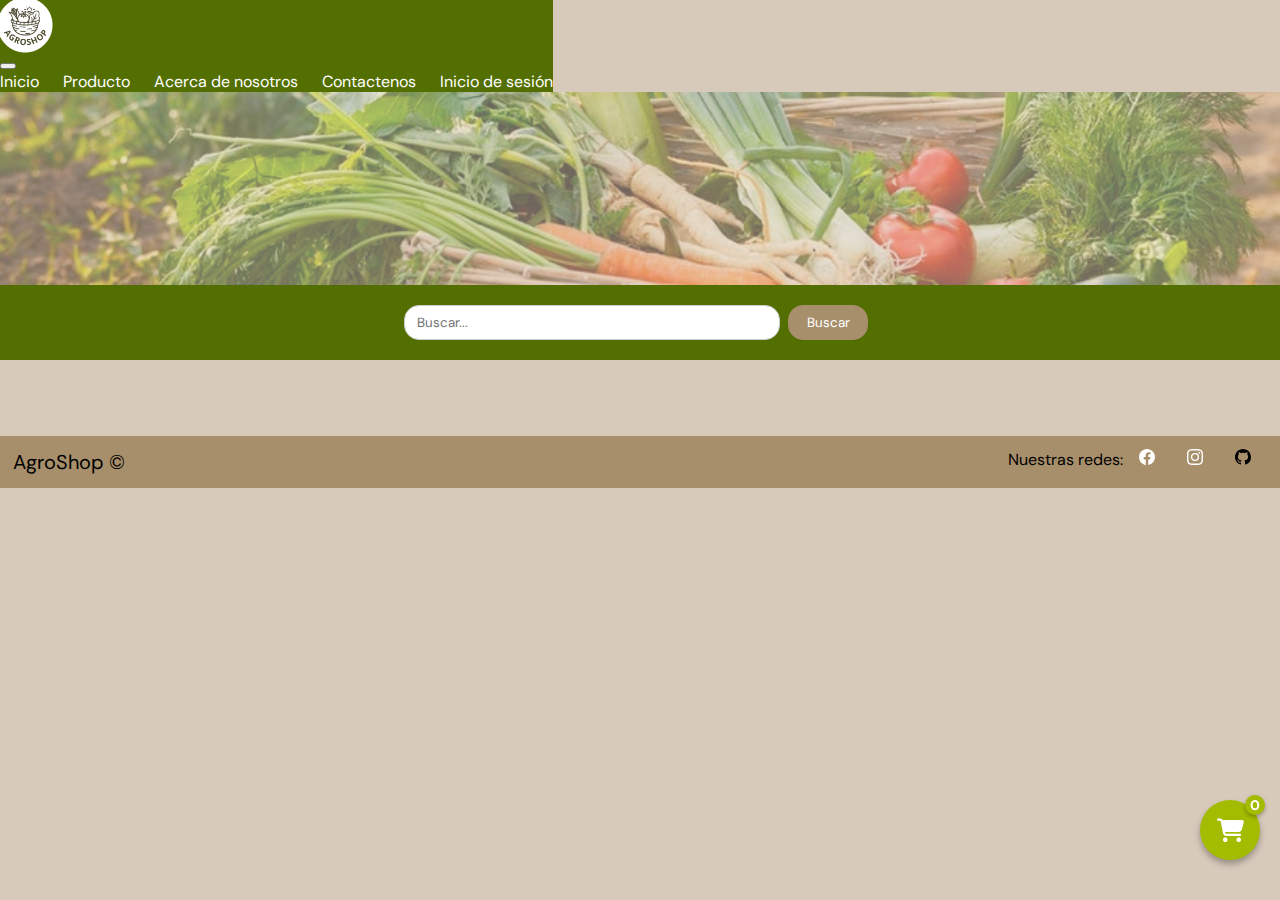
<file: productos/productos.html>
<!DOCTYPE html>
<html lang="en">
<head>
    <meta charset="UTF-8">
    <meta name="viewport" content="width=device-width, initial-scale=1.0">
    <link href="https://cdn.jsdelivr.net/npm/bootstrap@5.3.5/dist/css/bootstrap.min.css" rel="stylesheet" integrity="sha384-SgOJa3DmI69IUzQ2PVdRZhwQ+dy64/BUtbMJw1MZ8t5HZApcHrRKUc4W0kG879m7" crossorigin="anonymous">
    <link rel="stylesheet" href="../pag_nos/pag_nos.css">
    <link rel="stylesheet" href="productos.css">
    <link rel="stylesheet" href="https://cdnjs.cloudflare.com/ajax/libs/font-awesome/6.5.0/css/all.min.css">
    <title>AgroShop - Productos</title>
</head>
<body>
    <header>
          <nav class="navbar navbar-expand-lg bg-body-tertiary bg-w">
              <div class="container-fluid">
                <a class="navbar-brand" href="../index.html">
                  <img src="../img/final logo.png" alt="Logo Agroshop">
                </a>
                <button class="navbar-toggler" type="button" data-bs-toggle="collapse" data-bs-target="#navbarSupportedContent" aria-controls="navbarSupportedContent" aria-expanded="false" aria-label="Toggle navigation">
                  <span class="navbar-toggler-icon"></span>
                </button>
                <div class="collapse navbar-collapse" id="navbarSupportedContent">
                  <ul class="navbar-nav ms-auto mb-2 mb-lg-0">
                    <li class="nav-item">
                      <a class="nav-link active" aria-current="page" href="../index.html">Inicio</a>
                    </li>
                    <li class="nav-item">
                      <a class="nav-link" href="../productos/productos.html">Producto</a>
                    </li>
                    <li class="nav-item">
                      <a class="nav-link" href="../pag_nos/pag_nos.html">Acerca de nosotros</a>
                    </li>
                    <li class="nav-item">
                      <a class="nav-link" href="../pag_contactanos/pag_contactanos.html">Contactenos</a>
                    </li>
                    <li class="nav-item">
                      <a class="nav-link" href="../pagina_login/form_inicio.html">Inicio de sesión</a>
                    </li>
          </nav>
    </header>
    <main>
        <div class="container-imagen">
            <img src="../img/imagenproductos.jpg" alt="Imagen de verduras">
        </div>
        <form>
            <input type="text" name="buscar" placeholder="Buscar..." />
            <button type="submit">Buscar</button>
        </form>
        <div id="contenedor-cards" class="contenedor">
           
                <!-- <div class="card">
                    <div class="card-image">
                      <img src="../img/zanahoria-removebg-preview.png" alt="Imagen de la card">
                    </div>
                    <div class="card-content">
                      <h2>$3200 Kg</h2>
                      <p>Zanahoria</p>
                    </div>
                </div>
                <div class="card">
                    <div class="card-image">
                      <img src="../img/lechuga-removebg-preview.png"  alt="Imagen de la card">
                    </div>
                    <div class="card-content">
                      <h2>$2500 Kg</h2>
                      <p>Lechuga</p>
                    </div>
                </div>
                <div class="card">
                    <div class="card-image">
                      <img src="../img/brocoli-removebg-preview.png"  alt="Imagen de la card">
                    </div>
                    <div class="card-content">
                      <h2>$6000 Kg</h2>
                      <p>Brócoli</p>
                    </div>
                </div>
           
            
                <div class="card">
                    <div class="card-image">
                      <img src="../img/pimenton-removebg-preview.png" alt="Imagen de la card">
                    </div>
                    <div class="card-content">
                      <h2>$4500 Kg</h2>
                      <p>Pimenton</p>
                    </div>
                </div>
                <div class="card">
                    <div class="card-image">
                      <img src="../img/berenjena-removebg-preview.png" alt="Imagen de la card">
                    </div>
                    <div class="card-content">
                      <h2>$4000 Kg</h2>
                      <p>Berenjena</p>
                    </div>
                </div>
                <div class="card">
                    <div class="card-image">
                      <img src="../img/tomate-removebg-preview.png" alt="Imagen de la card">
                    </div>
                    <div class="card-content">
                      <h2>$4100 Kg</h2>
                      <p>Tomate</p>
                    </div>
                </div>
            
            
                <div class="card">
                    <div class="card-image">
                      <img src="../img/arveja-removebg-preview.png" alt="Imagen de la card">
                    </div>
                    <div class="card-content">
                      <h2>$3400 Kg</h2>
                      <p>Arveja</p>
                    </div>
                </div>
                <div class="card">
                    <div class="card-image">
                      <img src="../img/garbanzo-removebg-preview.png" alt="Imagen de la card">
                    </div>
                    <div class="card-content">
                      <h2>$9000 Kg</h2>
                      <p>Garbanzo</p>
                    </div>
                </div>
                <div class="card">
                    <div class="card-image">
                      <img src="../img/fresas-removebg-preview.png" alt="Imagen de la card">
                    </div>
                    <div class="card-content">
                      <h2>$3400 Kg</h2>
                      <p>Fresa</p>
                    </div>
                </div>
          
                <div class="card">
                    <div class="card-image">
                      <img src="../img/mora-removebg-preview.png" alt="Imagen de la card">
                    </div>
                    <div class="card-content">
                      <h2>$5000 Kg</h2>
                      <p>Mora</p>
                    </div>
                </div>
                <div class="card">
                    <div class="card-image">
                      <img src="../img/Frijol-removebg-preview.png" alt="Imagen de la card">
                    </div>
                    <div class="card-content">
                      <h2>$4600 Kg</h2>
                      <p>Frijol</p>
                    </div>
                </div>
                <div class="card">
                    <div class="card-image">
                      <img src="../img/lulo-removebg-preview.png" alt="Imagen de la card">
                    </div>
                    <div class="card-content">
                      <h2>$5200 Kg</h2>
                      <p>Lulo</p>
                    </div>
                </div> -->
           
        </div>
    </main>
    <footer class="footer-pagina">
      <div class="contenedor-Agroshop">
          <p>AgroShop ©</p>
      </div>
      <div class="contenedor-redes">
      <ul class="redes">
      <li>Nuestras redes:</li>
      <li><a><svg xmlns="http://www.w3.org/2000/svg" width="16" height="16" fill="currentColor" class="bi bi-facebook" viewBox="0 0 16 16">
          <path d="M16 8.049c0-4.446-3.582-8.05-8-8.05C3.58 0-.002 3.603-.002 8.05c0 4.017 2.926 7.347 6.75 7.951v-5.625h-2.03V8.05H6.75V6.275c0-2.017 1.195-3.131 3.022-3.131.876 0 1.791.157 1.791.157v1.98h-1.009c-.993 0-1.303.621-1.303 1.258v1.51h2.218l-.354 2.326H9.25V16c3.824-.604 6.75-3.934 6.75-7.951"/>
        </svg></a></li>
      <li><a><svg xmlns="http://www.w3.org/2000/svg" width="16" height="16" fill="currentColor" class="bi bi-instagram" viewBox="0 0 16 16">
          <path d="M8 0C5.829 0 5.556.01 4.703.048 3.85.088 3.269.222 2.76.42a3.9 3.9 0 0 0-1.417.923A3.9 3.9 0 0 0 .42 2.76C.222 3.268.087 3.85.048 4.7.01 5.555 0 5.827 0 8.001c0 2.172.01 2.444.048 3.297.04.852.174 1.433.372 1.942.205.526.478.972.923 1.417.444.445.89.719 1.416.923.51.198 1.09.333 1.942.372C5.555 15.99 5.827 16 8 16s2.444-.01 3.298-.048c.851-.04 1.434-.174 1.943-.372a3.9 3.9 0 0 0 1.416-.923c.445-.445.718-.891.923-1.417.197-.509.332-1.09.372-1.942C15.99 10.445 16 10.173 16 8s-.01-2.445-.048-3.299c-.04-.851-.175-1.433-.372-1.941a3.9 3.9 0 0 0-.923-1.417A3.9 3.9 0 0 0 13.24.42c-.51-.198-1.092-.333-1.943-.372C10.443.01 10.172 0 7.998 0zm-.717 1.442h.718c2.136 0 2.389.007 3.232.046.78.035 1.204.166 1.486.275.373.145.64.319.92.599s.453.546.598.92c.11.281.24.705.275 1.485.039.843.047 1.096.047 3.231s-.008 2.389-.047 3.232c-.035.78-.166 1.203-.275 1.485a2.5 2.5 0 0 1-.599.919c-.28.28-.546.453-.92.598-.28.11-.704.24-1.485.276-.843.038-1.096.047-3.232.047s-2.39-.009-3.233-.047c-.78-.036-1.203-.166-1.485-.276a2.5 2.5 0 0 1-.92-.598 2.5 2.5 0 0 1-.6-.92c-.109-.281-.24-.705-.275-1.485-.038-.843-.046-1.096-.046-3.233s.008-2.388.046-3.231c.036-.78.166-1.204.276-1.486.145-.373.319-.64.599-.92s.546-.453.92-.598c.282-.11.705-.24 1.485-.276.738-.034 1.024-.044 2.515-.045zm4.988 1.328a.96.96 0 1 0 0 1.92.96.96 0 0 0 0-1.92m-4.27 1.122a4.109 4.109 0 1 0 0 8.217 4.109 4.109 0 0 0 0-8.217m0 1.441a2.667 2.667 0 1 1 0 5.334 2.667 2.667 0 0 1 0-5.334"/>
        </svg></a></li>
      <li><a href="https://github.com/mike042499/AgroShop" target="_blank"><svg xmlns="http://www.w3.org/2000/svg" width="16" height="16" fill="black" class="bi bi-github" viewBox="0 0 16 16">
          <path d="M8 0C3.58 0 0 3.58 0 8c0 3.54 2.29 6.53 5.47 7.59.4.07.55-.17.55-.38 0-.19-.01-.82-.01-1.49-2.01.37-2.53-.49-2.69-.94-.09-.23-.48-.94-.82-1.13-.28-.15-.68-.52-.01-.53.63-.01 1.08.58 1.23.82.72 1.21 1.87.87 2.33.66.07-.52.28-.87.51-1.07-1.78-.2-3.64-.89-3.64-3.95 0-.87.31-1.59.82-2.15-.08-.2-.36-1.02.08-2.12 0 0 .67-.21 2.2.82.64-.18 1.32-.27 2-.27s1.36.09 2 .27c1.53-1.04 2.2-.82 2.2-.82.44 1.1.16 1.92.08 2.12.51.56.82 1.27.82 2.15 0 3.07-1.87 3.75-3.65 3.95.29.25.54.73.54 1.48 0 1.07-.01 1.93-.01 2.2 0 .21.15.46.55.38A8.01 8.01 0 0 0 16 8c0-4.42-3.58-8-8-8"/>
        </svg></a></li>
      </ul>
      </div>

   </footer>

       <!-- Shopping Cart Button -->
       <a href="../carrito_compras/carrito.html">
        <button class="boton-flotante">
        <i class="fa-solid fa-cart-shopping"></i>
        <span class="contador-carrito">1</span>
        </button>
     </a>
    <script src="https://cdn.jsdelivr.net/npm/bootstrap@5.3.5/dist/js/bootstrap.bundle.min.js" integrity="sha384-k6d4wzSIapyDyv1kpU366/PK5hCdSbCRGRCMv+eplOQJWyd1fbcAu9OCUj5zNLiq" crossorigin="anonymous"></script> 
    <script src="productos.js"></script>
    <script src="../carrito_compras/boton.js"></script>
</body>
</html>
</file>
<file: pag_nos/pag_nos.css>
@import url('https://fonts.googleapis.com/css2?family=DM+Sans:ital,opsz,wght@0,9..40,100..1000;1,9..40,100..1000&display=swap');
@import url('https://fonts.googleapis.com/css2?family=Cormorant:ital,wght@0,300..700;1,300..700&display=swap');

:root {
    --verde-principal: #546f01;
    --hover-verde: #a4bc00;
    --beige-suave: #d8cabb;
    --madera: #a88f6b;
    --blanco: #ffffff;
    --negro: #000000;
}

* {
    font-family: 'DM Sans', sans-serif;
}

body {
    margin: 0;
    padding: 0;
    background-color: #D8CABB;
}

h2,
h4,
h5 {
    font-size: 28px;
    text-align: center;
}

h3{
    font-size: 32px;
    padding: 3%; 
    text-align: center;
}

/* TEXTO GENERAL */
p {
    font-size: 20px;
}
.navbar-brand{
    max-width: 90%;
    max-height: 100%;
    display: flex;
    height: 50px;
    margin: 0%;
    padding: 0%;
}
.navbar-brand img{
    max-width: 90%;
    max-height: 100%;
    object-fit: contain; 
    transition: all 0.3s ease;
    
}

.navbar-brand img:hover{
    transform: scale(1.1);
}

.navbar{
    padding: 0;
    display: flex;
}


.navbar-toggler-icon {
    background-image: url("data:image/svg+xml;charset=utf8,%3Csvg viewBox='0 0 30 30' xmlns='http://www.w3.org/2000/svg'%3E%3Cpath stroke='white' stroke-width='2' stroke-linecap='round' stroke-miterlimit='10' d='M4 7h22M4 15h22M4 23h22'/%3E%3C/svg%3E");
  }
  
  .container-fluid {
    background-color: #546f01;
}

.navbar .nav-link,
.navbar .navbar-brand {
    color: white !important;;
    
}

.navbar-nav .nav-link {
    padding-top: 0.25rem;
    padding-bottom: 0.25rem;
}


.navbar-nav {
    display: flex;
    flex-wrap: wrap;
    gap: 1.5rem;
    list-style: none;
    padding: 0;
    margin: 0;
}


.navbar-nav li a {
    border-radius: 15px;
    color: var(--blanco);
    font-size: 1rem;
    text-decoration: none;
    transition: all 0.3s ease;
}


.navbar-nav li a:hover {
    background-color: var(--hover-verde);
    color: var(--blanco);
    transform: scale(1.05);
}




/* FLIP CARD */
.flip-card {
    background-color: transparent;
    width: 300px;
    height: 200px;
    perspective: 1000px;
    cursor: pointer;
    margin: 1rem;
}

.flip-card-inner {
    position: relative;
    width: 100%;
    height: 100%;
    transition: transform 0.8s;
    transform-style: preserve-3d;
}

.flipped .flip-card-inner {
    transform: rotateY(180deg);
}

.flip-card-front,
.flip-card-back{
    position: absolute;
    width: 100%;
    height: 100%;
    backface-visibility: hidden;
    border-radius: 1rem;
}

.flip-card-back p{
    font-size: 16px;
    text-align: center;
    max-width: 100%;
}


.flip-card-front {
    background-color: var(--verde-principal);
}

.flip-card-front img {
    width: 100%;
    height: 100%;
    object-fit: cover;
    border-radius: 1rem;
}

.flip-card-back {
    background-color: var(--blanco);
    color: var(--verde-principal);
    transform: rotateY(180deg);
    display: flex;
    justify-content: center;
    align-items: center;
    padding: 1rem;
}

/* CONTENEDOR DE TARJETAS */
#tarjetas {
    display: flex;
    flex-wrap: wrap;
    justify-content: center;
    gap: 2rem;
}

/* NUEVO ESTILO: SECCIONES MISION, VISION Y COMO SURGIO */
.contenedor {
    display: flex;
    justify-content: space-between;
    gap: 1rem;
    padding: 3%;
    height: 100%;
    flex-wrap: wrap;
    align-items: flex-start;
}

/* Estilo para cada cuadradito de Misión, Visión, ¿Cómo surgió? */
.adn {
    background-color: var(--blanco);
    border: 1px solid var(--verde-principal);
    border-radius: 10px;
    padding: 1.5rem;
    width: 30%;
    height: 400px;
    box-sizing: border-box;
    box-shadow: 0 4px 8px rgba(0, 0, 0, 0.1);
    transition: transform 0.3s ease-in-out;
    text-align: justify;
    overflow: hidden;
}

.adn:hover {
    transform: translateY(-5px);
}


/*EQUIPO*/
.equipo {
    text-align: center;
    padding: 2rem;
}

.miembros {
    display: flex;
    justify-content: center;
    flex-wrap: wrap;
    text-align: center;
    width: 100%;
    gap: 3rem;
}



.foto {
    width: 100px;
    height: 100px;
    border-radius: 50%;
    overflow: hidden;
    margin: auto;
}

.foto img {
    width: 100%;
    height: 100%;
    object-fit: cover;
}


/* FOOTER */
.footer-pagina{
    display: flex;
    flex-direction: row;
    justify-content: space-between;
    background-color: #A88F6B;
    padding: 1%;
}
.contenedor-Agroshop p{
    margin: 0%;
    padding: 0%;
}

.redes{
    display: flex;
    padding: 0%;
    margin: 0%;
}

#redesTitulo{
    list-style-type: none;

}

.redes li{
    font-family: "DM sans", sans-serif;
    list-style-type: none;
    border-radius: 15px;
    text-decoration: none;
    transition: all 0.3s ease;
}

.redes li a{
    border-radius: 15px;
    color: #ffffff;
    font-family: 'DM Sans', sans-serif;
    padding: 0.5rem 1rem;
    text-decoration: none;
    transition: all 0.3s ease;
}


.redes li a:hover{
    background-color: var(--hover-verde);
    color: var(--blanco);
    transform: scale(1.05);
}


@media (max-width: 768px) {
    .contenedor {
        flex-direction: column;
        align-items: center;
    }

    .adn {
        height: auto;
        width: 90%;
        margin-bottom: 15px;
    }
}
</file>
<file: index.css>
@import url('https://fonts.googleapis.com/css2?family=DM+Sans:ital,opsz,wght@0,9..40,100..1000;1,9..40,100..1000&display=swap');
@import url('https://fonts.googleapis.com/css2?family=Cormorant:ital,wght@0,300..700;1,300..700&display=swap');


:root {
    --verde-principal: #546f01;
    --hover-verde: #a4bc00;
    --beige-suave: #d8cabb;
    --madera: #a88f6b;
    --blanco: #ffffff;
    --negro: #000000;
}


body {
    background-color: var(--beige-suave);
}

.navbar-brand img{
    width: 60px; 
    object-fit: contain; /* para que no se deforme el logo */
    transition: all 0.3s ease;
    
}

.navbar-brand img:hover{
    transform: scale(1.1);
}

.card-content h2 {
    font-family: 'DM Sans', sans-serif;
    font-size: 28px;
    text-align: left;
  }
p{
    font-family: 'DM Sans', sans-serif;
    font-size: 20px;
}


.card-content p:nth-of-type(2) {
    font-size: 10px;
}


  video {
    display: block;
    object-fit: cover;
    object-position: top;
  }

.container-destacados{
    background-color: #546f01;
    display: flex;
    justify-content: center;
    color: white;
}

.contenedor{
    background-color: #d8cabb;
    display: flex;
    flex-wrap: wrap;
    justify-content: center;
    gap: 6rem;   
}

.card{
    width: 30%;  /*Esto da 3 por fila en desktop */
    min-width: 250px;
    max-width: 300px;
    border-radius: 20px;
    display: flex;
    flex-direction: column;
    justify-content: center;
    border: 1px solid var(--beige-suave); 
    box-shadow: 10px 10px 10px rgba(0, 0, 0, 0.30); /* sombra sutil */
    background-color: #ffffff;
    transition: transform 0.3s ease, box-shadow 0.3s ease;

}
.card:hover {
    transform: translateY(-10px) scale(1.03); /* efecto "levantado" y ampliado */
    box-shadow: 20px 20px 20px rgba(0, 0, 0, 0.25); /* sombra más fuerte */
  }
.card-image{
    border-radius: 15px 15px 0 0;
    background-color: #ffffff;
    box-shadow: 0 2px 4px rgba(0, 0, 0, 0.1); 
    height: 200px; /* Altura fija para que todas las imágenes ocupen el mismo espacio */
    overflow: hidden; /* Evita que la imagen sobresalga si es más grande */
    display: flex;
    align-items: center;
    justify-content: center;
}

.card-image img {
    max-height: 100%;
    max-width: 100%;
    object-fit: contain; /* Asegura que la imagen se vea completa */
  }

.card-content{
    display: flex;
    flex-direction: column;
    align-items: center;
    background-color: #ffffff;
    border-radius: 0 0 15px 15px;
    color: #000000;
    cursor: pointer;
    padding: 0rem;
    height: 12rem;
}
  
.card-content h2{
    margin: 0 0 0 16px;
    width: 14rem;
}

.card-content p{
    width: 14rem;
    margin: 0 0 0 16px;
}

.card-content p:first-of-type {
    font-size: 16px; 
    font-weight: bold; 
}

.card-content p:nth-of-type(2) {
    font-size: 24px; 
    width: 14rem;
}

.card-content p:nth-of-type(3) {
    font-size: 14px; 
    width: 14rem;
}

.card-content span{
    font-size: 20px;
    width: 15rem;
    margin: 0;

}

.card-content button{
    height: 2rem;
    width: 100%; /* ← se adapta al ancho del contenedor */
    max-width: 14rem;
    color: #ffffff;
    border-radius: 10px;
    border: none;
    font-size: 16px;
    background-color: var(--hover-verde);
    cursor: pointer;
    transition: 0.5s ease;
    margin: 10px auto 10px auto; 
}

.card-content button:hover{
    background-color: var(--verde-principal);
}

.section-contenedor-filtros {
    display: flex;
    flex-wrap: wrap;
    justify-content: center; /* CENTRA los elementos cuando hay menos de 3 por fila */
    gap: 16px;
    max-width: 1200px;
    margin: auto;
    padding: 16px;
    margin-bottom: 2rem;
  }

  .contenedor-filtros {
    flex: 1 1 300px; /* hace que ocupen mínimo 300px y se ajusten */
    max-width: 300px;
    box-sizing: border-box;
    background-color: #f4f4f4;
    padding: 10px;
    border-radius: 10px;
    text-align: center;
    margin: 20px;
    object-fit: contain;
    transition: transform 0.3s ease, box-shadow 0.3s ease;
  }

  .contenedor-filtros:hover {
    transform: translateY(-10px) scale(1.03); 
    box-shadow: 20px 20px 20px rgba(0, 0, 0, 0.25); 
  }
  
  
  .card-imagen-filtros img {
    width: 100%;
    height: 250px;
    max-width: 300px;
    border-radius: 10px;
    margin-bottom: 10px;
    cursor: pointer;
  }
  
  .contenedor-filtros-imagenes {
    display: flex;
    justify-content: space-between;
    gap: 8px;
    width: 100%;
    max-width: 300px;
  }
  
  .contenedor-filtros-imagenes img {
    width: 30%;
    height: auto;
    border-radius: 8px;
    border: 2px solid var(--beige-suave);
    cursor: pointer;
    object-fit: contain;
    transition: transform 0.3s ease, box-shadow 0.3s ease;
  }

  .contenedor-filtros-imagenes img:hover{
    transform: translateY(-2px) scale(1.03); 
    box-shadow: 20px 20px 20px rgba(0, 0, 0, 0.25); 
  }
  


footer{
    background-color: #a88f6b;
    display: flex;
    justify-content: space-between;
    padding: 0.8rem;
}

footer a{
    text-decoration: none;
}

footer .fa-brands{
    color: #000000
}

footer .fa-brands:hover{
  transform: scale(1.2);
  transition: all 0.3s ease;
}

.boton-flotante {
    position: fixed;
    bottom: 40px;
    right: 20px;
    background-color: var(--hover-verde);
    color: white;
    border: none;
    border-radius: 50%;
    width: 60px;
    height: 60px;
    font-size: 24px;
    display: flex;
    align-items: center;
    justify-content: center;
    box-shadow: 0 4px 6px rgba(0,0,0,0.3);
    cursor: pointer;
    z-index: 1000;
    transition: background-color 0.3s ease;
}
  
.boton-flotante:hover {
    background-color: var(--verde-principal);
}

.contador-carrito {
    position: absolute;
    top: -5px;
    right: -5px;
    background-color: var(--hover-verde);
    color: white;
    font-size: 14px;
    width: 20px;
    height: 20px;
    border-radius: 50%;
    display: flex;
    align-items: center;
    justify-content: center;
    font-weight: bold;
    box-shadow: 0 2px 4px rgba(0,0,0,0.3);
}

@media (max-width: 600px) {
    .boton-flotante {
      bottom: 4.2rem; /* 20px */
      right: 0.2rem;     /* 16px */
      width: 40px;
      height: 40px;
      font-size: 20px;
    }
  }
</file>
<file: carrito_compras/carrito.css>
/* Fuentes */
@import url('https://fonts.googleapis.com/css2?family=Cinzel:wght@400..900&family=Cormorant:ital,wght@0,300..700;1,300..700&family=DM+Sans:ital,opsz,wght@0,9..40,100..1000;1,9..40,100..1000&family=Merriweather:ital,opsz,wght@0,18..144,300..900;1,18..144,300..900&family=Montserrat:ital,wght@0,100..900;1,100..900&family=Roboto:ital,wght@0,100..900;1,100..900&display=swap');
@import url('https://fonts.googleapis.com/css2?family=Cinzel:wght@400..900&family=Cormorant:ital,wght@0,300..700;1,300..700&family=DM+Sans:ital,opsz,wght@0,9..40,100..1000;1,9..40,100..1000&family=Merriweather:ital,opsz,wght@0,18..144,300..900;1,18..144,300..900&family=Montserrat:ital,wght@0,100..900;1,100..900&family=Roboto:ital,wght@0,100..900;1,100..900&display=swap');

/* Modal Animacion */
#modal-mensaje{
    display: none;
    position: fixed;
    top: 0; left: 0; right: 0; bottom: 0;
    background: rgba(0,0,0,0.5);
    z-index: 9999;
    justify-content: center;
    align-items: center;
}

#modal-cuerpo{
    background: white;
    padding: 10px 15px;
    border-radius: 10px;
    box-shadow: 0 2px 10px rgba(0,0,0,0.3);
    text-align: center;
}

#modal-animacion {
    width: 200px;
    height: 150px;
    margin: 0 auto;
}


#modal-texto{
    margin: 0;
    font-weight: 800;
}

/* Variables */
:root{
    --black: #181f0d;
    --primary-color: #546f01;
    --secondary-color: #a4bc00;
    --background-color: #d8cabb;
    --buttons-color: #a88f6b;
}

html {
    scroll-behavior: smooth;
    /* Ocultar la barra lateral */
    overflow: auto;
    scrollbar-width: none;
}

body {
    margin: 0;
    padding: 0;
    color: var(--black);
    background-color: var(--background-color);
    font-family: "DM Sans";
    display: flex;
    flex-direction: column;
}

a:visited { /* Elimina el color del enlace al ser clickeado */
    color: inherit;
}

/* Header-NavBar */

.navbar-brand{
    max-width: 100%;
    max-height: 100%;
    display: flex;
    height: 50px;
    margin: 0%;
    padding: 0%;
}
.navbar-brand img{
    max-width: 100%;
    max-height: 100%;
    object-fit: contain; 
    transition: all 0.3s ease;
    
}

.navbar-brand img:hover{
    transform: scale(1.1);
}

.navbar{
    padding: 0;
    display: flex;
}

.navbar-toggler-icon {
    background-image: url("data:image/svg+xml;charset=utf8,%3Csvg viewBox='0 0 30 30' xmlns='http://www.w3.org/2000/svg'%3E%3Cpath stroke='white' stroke-width='2' stroke-linecap='round' stroke-miterlimit='10' d='M4 7h22M4 15h22M4 23h22'/%3E%3C/svg%3E");
  }
  
  .container-fluid {
    background-color: #546f01;
}

.navbar .nav-link,
.navbar .navbar-brand {
    color: white !important;; 
}

.navbar-nav .nav-link {
    padding-top: 0.25rem;
    padding-bottom: 0.25rem;
}

.navbar-nav {
    display: flex;
    flex-wrap: wrap;
    gap: 1.5rem;
    list-style: none;
    padding: 0;
    margin: 0;
}

.navbar-nav li a {
    border-radius: 15px;
    color: white;
    font-size: 1rem;
    text-decoration: none;
    transition: all 0.3s ease;
}

.navbar-nav li a:hover {
    background-color: var(--secondary-color);
    color: white;
    transform: scale(1.05);
}

.navbar-collapse{
    z-index: 1000;
}

.dropdown-menu {
    background-color: #546f01;
    white-space: normal;
    word-wrap: break-word;
    overflow-wrap: break-word;
    max-width: 120px;
    min-width: unset; /* 🔥 Este es clave para permitir que baje */
    width: 130px;    

}

.dropdown-item {
    white-space: normal;
   
    word-break: break-word; 
  }
  

.container-fluid {
    z-index: 1000;
}

/* BANNER */

#banner {
    height: 110px;
    display: flex;
    align-items: center;
    justify-content: center;
    /* Imagen de fondo con color */
    background-image: url(../img/carrito-banner.jpg);
    background-color: rgba(0, 0, 0, 0.5);
    background-blend-mode: multiply;
    background-size: cover;
    background-position: center;
}

#banner h1 {
    margin: 0;
    padding: 0;
    font-size: 32px;
    font-family: 'DM Sans';
    text-align: center;
    color: white;
}

/* Shopping List */

.shopping-list {
    margin: 20px 120px;
    display: grid;
    grid-template-columns: 1fr 0.8fr 0.2fr 1fr;
    gap: 15px 0;
}

.list-title {
    padding: 10px;
    font-family: 'DM Sans';
    font-size: 18px;
    font-weight: 400;
    border-bottom: 1px solid #181f0d;
    text-align: center;
    text-shadow: 0px 0px 20px var(--primary-color);
}

.product-list {
    display: flex;
    justify-content: space-between;
    background-color: var(--buttons-color);
    border-radius: 20px 0 0 20px;
}

.product-list h4 {
    margin: 0;
    display: flex;
    justify-content: center;
    align-items: center;
    flex-grow: 1;
    font-weight: 400;
    font-size: 20px;
}

.product-list img{
    margin-left: 30px;
    height: 101px;
    width: 101px;
    padding: 3px;
}

.product-cost {
    margin: 0;
    padding: 0;
    display: flex;
    justify-content: center;
    align-items: center;
    font-size: 20px;
    background-color: var(--buttons-color);
}

.product-cost span {
    margin-left: 5px;
}

.product-count {
    margin: 0;
    padding: 0;
    display: flex;
    justify-content: center;
    align-items: center;
    font-size: 20px;
    background-color: var(--buttons-color);
}

.product-total {
    margin: 0;
    padding: 0;
    display: flex;
    justify-content: center;
    align-items: center;
    font-size: 20px;
    font-weight: 700;
    background-color: var(--buttons-color);
    border-radius: 0 20px 20px 0;
}

.product-total span{
    margin-left: 5px;
}

.delete-item {
    position: absolute;
    right: 90px;
    background-color: aliceblue;
    border-radius: 20px;
    width: 60px;
    border: 1px solid var(--black);
    cursor: pointer;
    box-shadow: 1px 1px 3px var(--black);
    padding: 0;
    display: flex;
    justify-content: center;
}

.delete-item:hover{
    color: white;
    background-color: var(--primary-color);
    transition: 0.3s ease;
}

.delete-item img:hover path{
    fill: white;
}

/* Overview */

.buy-overview {
    margin: 0px 70px;
    margin-top: 100px;
    height: auto;
    margin-bottom: 20px;
    background-color: var(--buttons-color);
    border-radius: 20px;
    display: flex;
    justify-content: end;
    padding: 20px;
}

.payment-container {
    width: 50%;
}

.payment-information {
    display: grid;
    grid-template-columns: 1fr 1fr;
    /* margin-right: 120px; */
    width: 35dvw;
}

.payment-container p {
    margin: 0;
    font-size: 20px;
    display: flex;
    align-items: center;
}

.payment-information span {
    margin-left: 5px;
}

#sub-total {
    font-weight: 700;
    display: flex;
    justify-content: center;
    padding-right: 50px;
}

#shipping-text {
    border-bottom: 1px solid var(--black);
}

#shipping-cost {
    font-weight: 700;
    border-bottom: 1px solid var(--black);
    display: flex;
    justify-content: center;
    padding-right: 50px;
}

#total-text {
    display: flex;
    margin-right: 75px;
}

#total-cost {
    padding: 0;
    margin-top: 10px;
    margin-right: 50px;
    background-color: var(--primary-color);
    border: none;
    border-radius: 50px;
    height: 50px;
    width: auto;
    flex-grow: 1;
    box-shadow: 1px 1px 5px var(--black);
    font-size: 20px;
    font-weight: 700;
    transition: 0.5s ease;
    color: white;
}

#total-cost:hover {
    background-color: var(--secondary-color);
}

.payment-final {
    display: flex;
    justify-content: space-between;
}

/* Footer */

.footer-pagina{
    display: flex;
    flex-direction: row;
    justify-content: space-between;
    background-color: #A88F6B;
    padding: 15px;
}
.contenedor-Agroshop p{
    margin: 0%;
    padding: 0%;
}

.redes{
    display: flex;
    padding: 0%;
    margin: 0%;
}

#redesTitulo{
    list-style-type: none;

}

.redes li{
    font-family: "DM sans", sans-serif;
    list-style-type: none;
    border-radius: 15px;
    text-decoration: none;
    transition: all 0.3s ease;
}

.redes li a{
    border-radius: 15px;
    color: #ffffff;
    font-family: 'DM Sans', sans-serif;
    padding: 0.5rem 1rem;
    text-decoration: none;
    transition: all 0.3s ease;
}


.redes li a:hover{
    background-color: var(--secondary-color);
    color: white;
    transform: scale(1.05);
}

/* Shopping Cart floating button*/

.boton-flotante {
    position: fixed;
    bottom: 20px;
    right: 20px;
    background-color: var(--secondary-color);
    color: white;
    border: none;
    border-radius: 50%;
    width: 60px;
    height: 60px;
    font-size: 24px;
    display: flex;
    align-items: center;
    justify-content: center;
    box-shadow: 0 4px 6px rgba(0,0,0,0.3);
    cursor: pointer;
    z-index: 1000;
    transition: background-color 0.3s ease;
}
  
.boton-flotante:hover {
    background-color: var(--primary-color);
}

.contador-carrito {
    position: absolute;
    top: -5px;
    right: -5px;
    background-color: var(--secondary-color);
    color: white;
    font-size: 14px;
    width: 20px;
    height: 20px;
    border-radius: 50%;
    display: flex;
    align-items: center;
    justify-content: center;
    font-weight: bold;
    box-shadow: 0 2px 4px rgba(0,0,0,0.3);
}

/* Payment-methods */

.payment-checkbox-container {
    background-color: var(--buttons-color);
    margin-right: 5dvw;
}

.input-group-text {
    flex-wrap: wrap;
}

.form-check-input{
    margin-top: 0;
    margin-left: 10px;
}

.payment-image {
    height: 45px;
    margin-left: 10px;
    margin-right: 10px;
}

@media (max-width: 768px){
    /* Banner */
    #banner {
        height: 70px;
    }
    
    #banner h1 {
        font-size: 28px;
        text-align: end;
    }
    
    /* Shopping-List */
    .list-title {
        display: none;
    }

    .shopping-list {
        position: relative;
        display: grid;
        grid-template-columns: 1fr;
        gap: 0;
        margin: 20px 5dvw;
        min-width: 20dvw;
        justify-content: start;
    }

    .shopping-list p {
        font-size: 18px;
        padding-left: 50px;
    }
    
    .product-list {
        border-radius: 20px 20px 0 0;
    }

    .product-list h4 {
        margin: 5px 0;
        padding-left: 50px;
    }

    .product-list p {
        position: relative;
    }

    .product-list img {
        position: absolute;
        margin-top: 10px;
        margin-left: 15px;
    }

    .product-name {
        align-items: flex-start;
    }
    
    .product-total {
        margin-bottom: 20px;
        border-radius: 0 0 20px 20px;
        padding: 5px 0;
    }

    .product-count::before {
        content: "Cantidad: ";
        display: block;
        margin-right: 20px;
    }

    /*.product-cost::before {
        content: "Precio / lb: ";
        display: block;
        margin-right: 20px;
    }*/

    .product-total::before {
        content: "Total: ";
        font-weight: 400;
        display: block;
        margin-right: 20px;
    }

    .delete-item {
        position: absolute;
        align-items: center;
        right: -20px;
        margin-bottom: 90px;
    }

    .buy-overview {
        margin: 20px 5dvw;
        flex-direction: column-reverse;
    }

    .payment-container {
        width: 100%;
        justify-content: center;
        align-items: center;
    }

    #total-cost {
        max-width: 350px;
    }

    .payment-information {
        text-align: center;
        width: 100%;
    }

    #sub-total {
        padding-right: 150px;
    }

    #shipping-cost {
        padding-right: 150px;
    }

    .payment-options {
        margin-top: 20px;
    }

    /* Payment-methods */

    .payment-checkbox-container {
        margin-right: 0;
    }
}

@media (max-width: 560px){
    .payment-final{
        border-top: 1px solid var(--black);
    }
    .payment-information {
        grid-template-columns: 1fr 1fr;
        width: auto;
        justify-content: center;
        align-items: center;
    }

    #total-text {
        margin-right: 25px;
    }

    #total-cost {
        margin: auto;
        margin-top: 10px;
    }

    #sub-total {
        width: fit-content;
        padding-right: 5dvw;
        padding-left: 5dvw;
        /* margin: auto; */
    }

    #shipping-cost {
        width: fit-content;
        padding-right: 5dvw;
        padding-left: 5dvw;
        border: none;
    }

    #shipping-text {
        border-bottom: none;
    }
}
</file>
<file: pag_contactanos/pag_contactanos.css>
@import url('https://fonts.googleapis.com/css2?family=DM+Sans:ital,opsz,wght@0,9..40,100..1000;1,9..40,100..1000&display=swap');
@import url('https://fonts.googleapis.com/css2?family=Cormorant:ital,wght@0,300..700;1,300..700&display=swap');

:root {
    --verde-principal: #546f01;
    --hover-verde: #a4bc00;
    --beige-suave: #d8cabb;
    --madera: #a88f6b;
    --blanco: #ffffff;
    --negro: #000000;
}

* {
    font-family: 'DM Sans', sans-serif;
   
}

body {
    margin: 0;
    padding: 0;
    background-color: #D8CABB;
}

/* TEXTO GENERAL */
p {
    font-size: 20px;
}

.navbar-brand{
    max-width: 100%;
    max-height: 100%;
    display: flex;
    height: 50px;
    margin: 0%;
    padding: 0%;
}
.navbar-brand img{
    max-width: 90%;
    max-height: 100%; /* o el tamaño que quieras */
    object-fit: contain; /* para que no se deforme el logo */
    transition: all 0.3s ease;
    
}

.navbar-brand img:hover{
    transform: scale(1.1);
}

.navbar{
    padding: 0;
    display: flex;
}

.navbar-toggler-icon {
    background-image: url("data:image/svg+xml;charset=utf8,%3Csvg viewBox='0 0 30 30' xmlns='http://www.w3.org/2000/svg'%3E%3Cpath stroke='white' stroke-width='2' stroke-linecap='round' stroke-miterlimit='10' d='M4 7h22M4 15h22M4 23h22'/%3E%3C/svg%3E");
  }
  
.container-fluid {
    background-color: #546f01;
}

.navbar .nav-link,
.navbar .navbar-brand {
    color: white !important;
}

.navbar-nav {
    display: flex;
    flex-wrap: wrap;
    gap: 1.5rem;
    list-style: none;
    padding: 0;
    margin: 0;
}


.navbar-nav li a {
    border-radius: 15px;
    color: var(--blanco);
    font-size: 1rem;
    text-decoration: none;
    transition: all 0.3s ease;
}


.navbar-nav li a:hover {
    background-color: var(--hover-verde);
    color: var(--blanco);
    transform: scale(1.05);
}



.contenedor-inicio{
    position: relative;
    padding: 7%;
    width: 100%;
    background-image:url(./images/fondocolor.png) ;
    background-position: center;
    background-size: cover;
    background-repeat: no-repeat;
    image-rendering: auto;
    background-color: rgba(134, 134, 134, 0.35);
}


.contenedor-inicio::before {
    content: ""; 
    position: absolute;
    top: 0; left: 0;
    width: 100%;
    height: 100%;
    background-color: rgba(134, 134, 134, 0.35);
    z-index: 2;
}


.contenedor-inicio h1 {
    position: relative;
    font-size: 3rem;
    font-style: normal;;
    z-index: 2;
    color: #ffffff;
    margin: 0%;
    padding: 0%;
}

@media (max-width: 768px) {
    .contenedor-inicio h1 {
        font-size: 2.5rem;
    }
}


.contenedor-formulario {
    display: flex;
    flex-direction: column; /* por defecto en móvil */
    justify-content: center;
    width: 100%;
    height: 100%;
    padding: 7% 7% 0 7%;
    gap: 3rem;
}

@media (min-width: 768px) {
    .contenedor-formulario {
        flex-direction: row; /* cambia a lado a lado en pantallas grandes */
        justify-content: space-between;
    }
}


#form{
    display: flex;
    flex-direction: column;
    width: 100%;
    height: 100%;
    gap: 1rem;
}

#form label{
    margin: 0%;
    font-family: "DM Sans";
    font-weight: normal;
    font-size: 1.25rem;
    color: #181F0D;
}


.formulario-input {
    width: 100%;
    padding: 3%;
    font-family: "DM Sans";
    font-weight: normal;
    font-size: 1.25rem;
    border-radius: 20px;
    border-color: #ffffff;
    box-shadow: none;
    border: 1px solid white;
    box-shadow: none;
    outline: none;
}

input[type=number] {
    -moz-appearance: textfield; /* Firefox */
}
input[type=number]::-webkit-inner-spin-button, 
input[type=number]::-webkit-outer-spin-button {
    -webkit-appearance: none;  /* Chrome, Safari, Edge */
    margin: 0;
}

.footer-formulario{
    display: flex;
    justify-content: right;
    padding: 1rem 0 1rem 0;
}

#bttnEnviar{
    cursor: pointer;
    width: 9.87rem;
    height: 3.65rem;
    font-size: 1.25rem;
    background-color: #A88F6B;
    color: #ffffff;
    border: none;
    border-radius: 20px;
    transition: transform 0.3s ease;
}

#bttnEnviar:hover{
    transform: scale(1.1);
}

.contenedor-campesino{
    display: flex;
    justify-content: center;
    align-items: flex-end;
    width: 100%;
    margin: 0%;
    padding: 0%;
}

.contenedor-campesino img{
    display: block; 
    width: 28rem;
    height: 35rem;
    max-width: 100%;
    max-height: 100%;
    padding: 0%;
    margin: 0%;
    opacity: 0.7;}

.footer-pagina{
    display: flex;
    flex-direction: row;
    justify-content: space-between;
    background-color: #A88F6B;
    padding: 1%;
}
.contenedor-Agroshop p{
    margin: 0%;
    padding: 0%;
}

.redes{
    display: flex;
    padding: 0%;
    margin: 0%;
}

#redesTitulo{
    list-style-type: none;

}

.redes li{
    font-family: "DM sans", sans-serif;
    list-style-type: none;
    border-radius: 15px;
    text-decoration: none;
    transition: all 0.3s ease;
}

.redes li a{
    border-radius: 15px;
    color: #ffffff;
    font-family: 'DM Sans', sans-serif;
    padding: 0.5rem 1rem;
    text-decoration: none;
    transition: all 0.3s ease;
}


.redes li a:hover{
    background-color: var(--hover-verde);
    color: var(--blanco);
    transform: scale(1.05);
}
</file>
<file: productos/productos.css>
@import url('https://fonts.googleapis.com/css2?family=DM+Sans:ital,opsz,wght@0,9..40,100..1000;1,9..40,100..1000&display=swap');
@import url('https://fonts.googleapis.com/css2?family=Cormorant:ital,wght@0,300..700;1,300..700&display=swap');

:root {
    --verde-principal: #546f01;
    --hover-verde: #a4bc00;
    --beige-suave: #d8cabb;
    --madera: #a88f6b;
    --blanco: #ffffff;
    --negro: #000000;
}

h2 {
    font-family: 'DM Sans', sans-serif;
    font-size: 32px;
  }
p{
    font-family: 'DM Sans', sans-serif;
    font-size: 20px;
}

a{
    text-decoration: none;
}

.navbar-brand img{
    max-width: 90%;
    max-height: 100%;
    object-fit: contain; /* para que no se deforme el logo */
    transition: all 0.3s ease;
    
}

.navbar-brand img:hover{
    transform: scale(1.1);
}



form{ 
    display: flex;
    justify-content: center;
    padding: 20px;
    background-color:#546f01; 
    
}

form input{
    width: 350px;
    padding: 8px 12px;
    border: 1px solid #ccc;
    border-radius: 15px;
  
}

form button{
    width: 80px;
    margin: 0px 8px;
    border: 1px solid #a88f6b;
    border-radius: 15px;
    background-color: #a88f6b;
    color: #ffffff;
    cursor: pointer;
    transition: transform 0.3s ease;
  
}

form button:hover{
    transform: scale(1.1);
}

.container-imagen img{
    width: 100%;
    display: block;
    height: auto;
    opacity: 0.5;
    padding: 0;
}
.card-image img {
    max-height: 100%;
    max-width: 100%;
    object-fit: contain; /* Asegura que la imagen se vea completa */
  }

.contenedor{
    background-color: #d8cabb;
    display: flex;
    flex-wrap: wrap;
    justify-content: center;
    gap: 2rem;
    
}

.card{
    width: 30%; /* Esto da 3 por fila en desktop */
    min-width: 250px;
    max-width: 300px;
    margin: 2rem;
    border-radius: 20px;
    display: flex;
    flex-direction: column;
    justify-content: center;
    border: 1px solid var(--beige-suave); 
    box-shadow: 10px 10px 10px rgba(0, 0, 0, 0.30); /* sombra sutil */
    background-color: #ffffff;
    transition: transform 0.3s ease, box-shadow 0.3s ease;

}
.card:hover {
    transform: translateY(-10px) scale(1.03); /* efecto "levantado" y ampliado */
    box-shadow: 20px 20px 20px rgba(0, 0, 0, 0.25); /* sombra más fuerte */
  }
.card-image{
    border-radius: 15px 15px 0 0;
    background-color: #ffffff;
    box-shadow: 0 2px 4px rgba(0, 0, 0, 0.1); 
    height: 200px; /* Altura fija para que todas las imágenes ocupen el mismo espacio */
    overflow: hidden; /* Evita que la imagen sobresalga si es más grande */
    display: flex;
    align-items: center;
    justify-content: center;
}

.card-image img {
    max-height: 100%;
    max-width: 100%;
    object-fit: contain; /* Asegura que la imagen se vea completa */
  }


.card-content{
    display: flex;
    flex-direction: column;
    align-items: center;
    justify-content: center;
    background-color: #ffffff;
    border-radius: 0 0 15px 15px;
    color: #000000;
    cursor: pointer;
    padding: 0rem;
    height: 12rem;
}

.card-content h2{
    text-align: left;
    font-size: 28px;
    margin: 0 0 0 16px;
    width: 14rem;
}

.card-content p{
    width: 14rem;
    margin: 0 0 0 16px;
}
  

/*.card-content  p:first-of-type { Descomentar si agrego estrellas en productos
    font-size: 16px; 
    font-weight: bold; 
    margin-top: 30px;
}*/

.card-content p:nth-of-type(2) {
    font-size: 24px; 
}

.card-content button{
    height: 2rem;
    width: 100%; /* ← se adapta al ancho del contenedor */
    max-width: 14rem;
    color: #ffffff;
    border-radius: 10px;
    border: none;
    font-size: 16px;
    background-color: var(--hover-verde);
    cursor: pointer;
    transition: 0.5s ease;
    margin: 10px auto 10px auto; 
}

.card-content button:hover{
    background-color: var(--verde-principal);
}


.card-content p.descripcion {
    display: -webkit-box;
    -webkit-line-clamp: 2;        
    -webkit-box-orient: vertical;
    max-height: 3.2em;
    overflow: hidden;
    text-overflow: ellipsis;
}

footer{
    background-color: #a88f6b;
    display: flex;
    justify-content: space-between;
    padding: 0.8rem;
}

footer a{
    text-decoration: none;
}

footer .fa-brands{
    color: #000000
}

footer .fa-brands:hover{
  transform: scale(1.2);
  transition: all 0.3s ease;
}

.boton-flotante {
    position: fixed;
    bottom: 40px;
    right: 20px;
    background-color: var(--hover-verde);
    color: white;
    border: none;
    border-radius: 50%;
    width: 60px;
    height: 60px;
    font-size: 24px;
    display: flex;
    align-items: center;
    justify-content: center;
    box-shadow: 0 4px 6px rgba(0,0,0,0.3);
    cursor: pointer;
    z-index: 1000;
    transition: background-color 0.3s ease;
}

  
.boton-flotante:hover {
    background-color: var(--verde-principal);
}

.contador-carrito {
    position: absolute;
    top: -5px;
    right: -5px;
    background-color: var(--hover-verde);
    color: white;
    font-size: 14px;
    width: 20px;
    height: 20px;
    border-radius: 50%;
    display: flex;
    align-items: center;
    justify-content: center;
    font-weight: bold;
    box-shadow: 0 2px 4px rgba(0,0,0,0.3);
}

@media (max-width: 600px) {
    .boton-flotante {
      bottom: 4.2rem; /* 20px */
      right: 0.2rem;     /* 16px */
      width: 40px;
      height: 40px;
      font-size: 20px;
    }
  }
</file>
